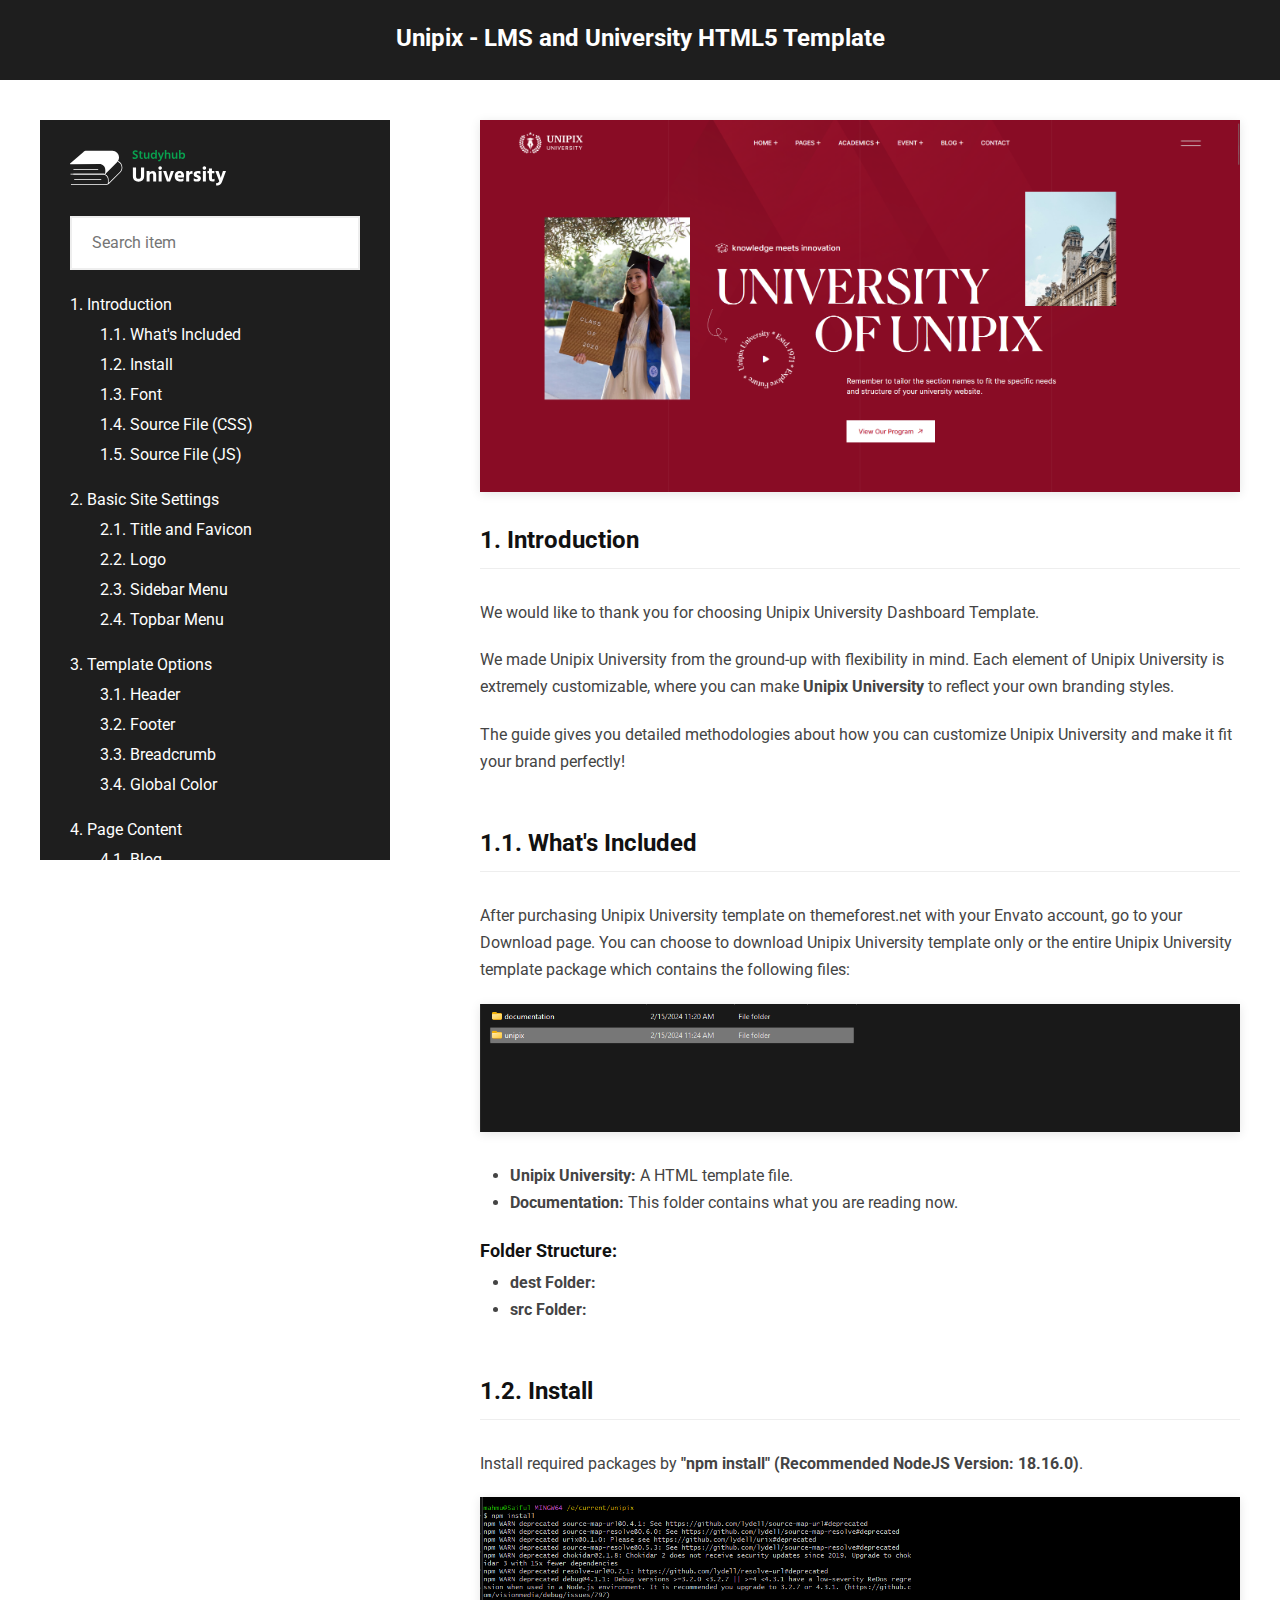
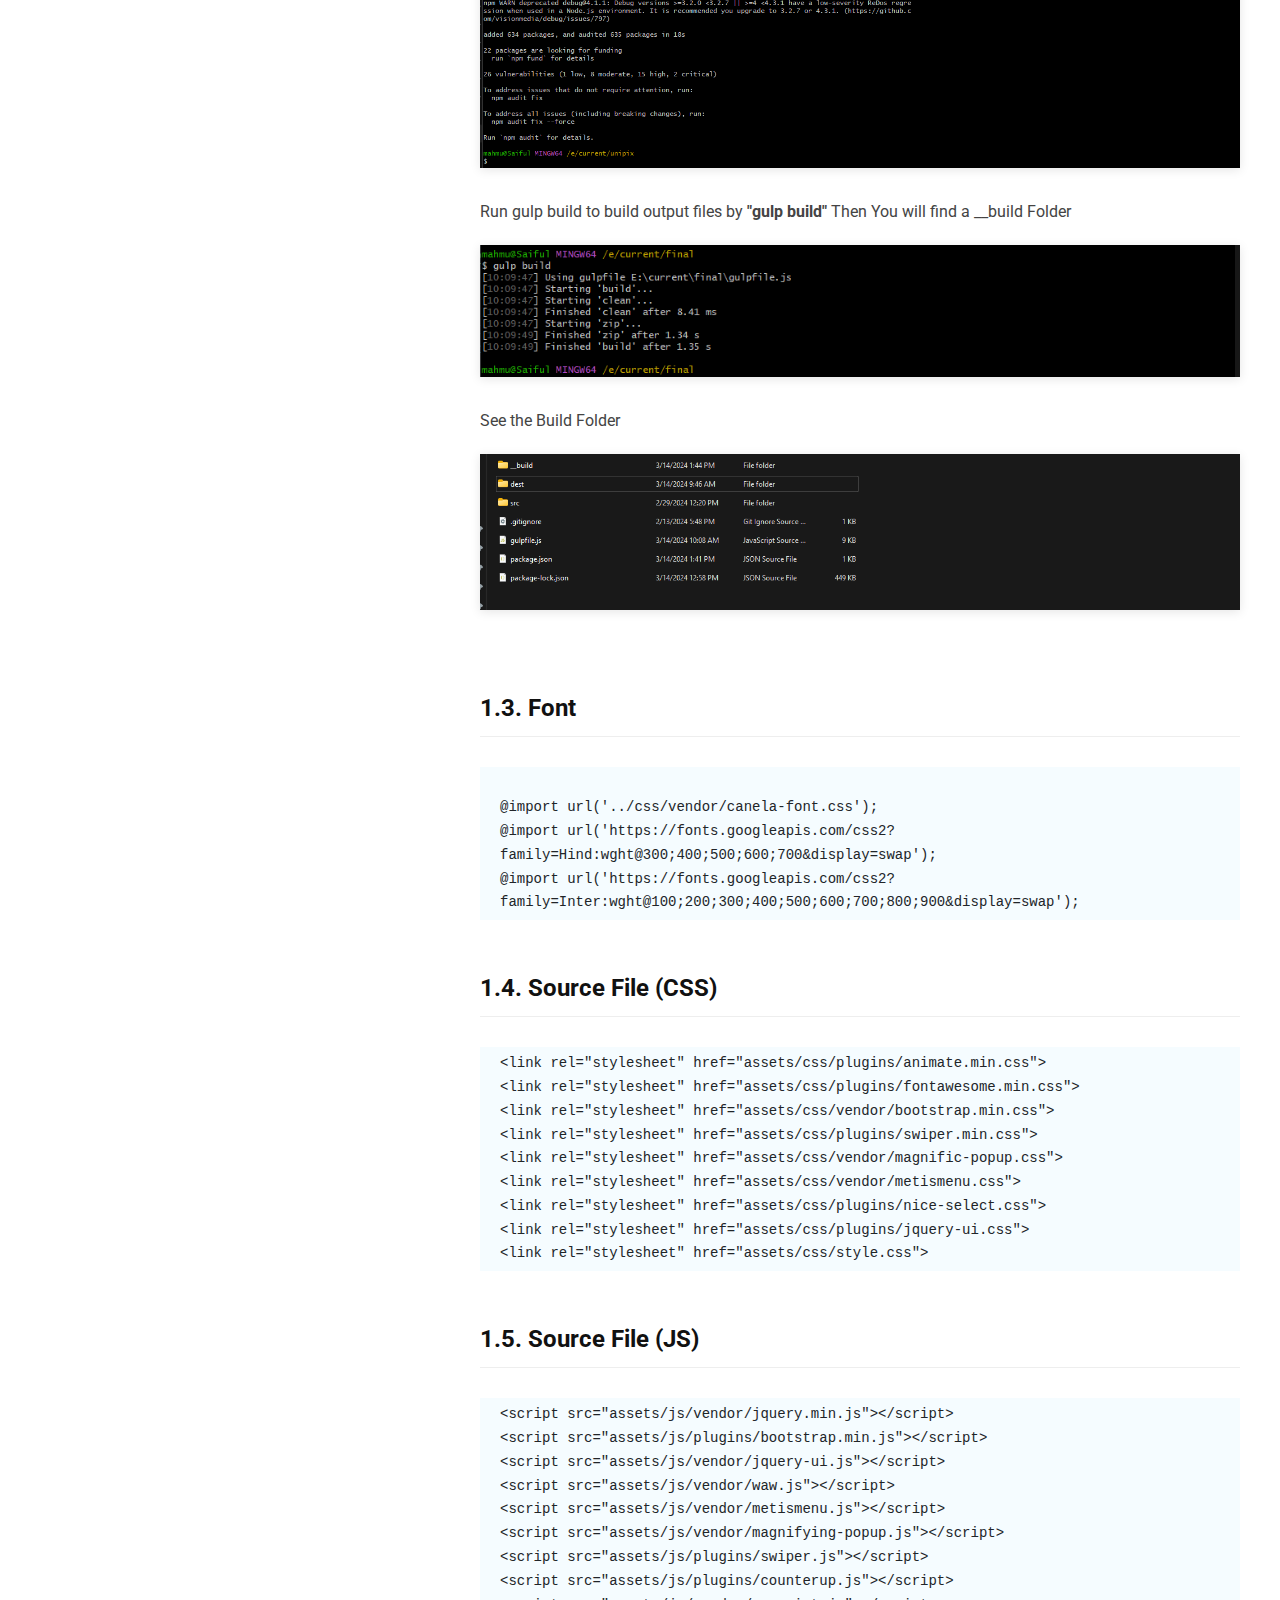
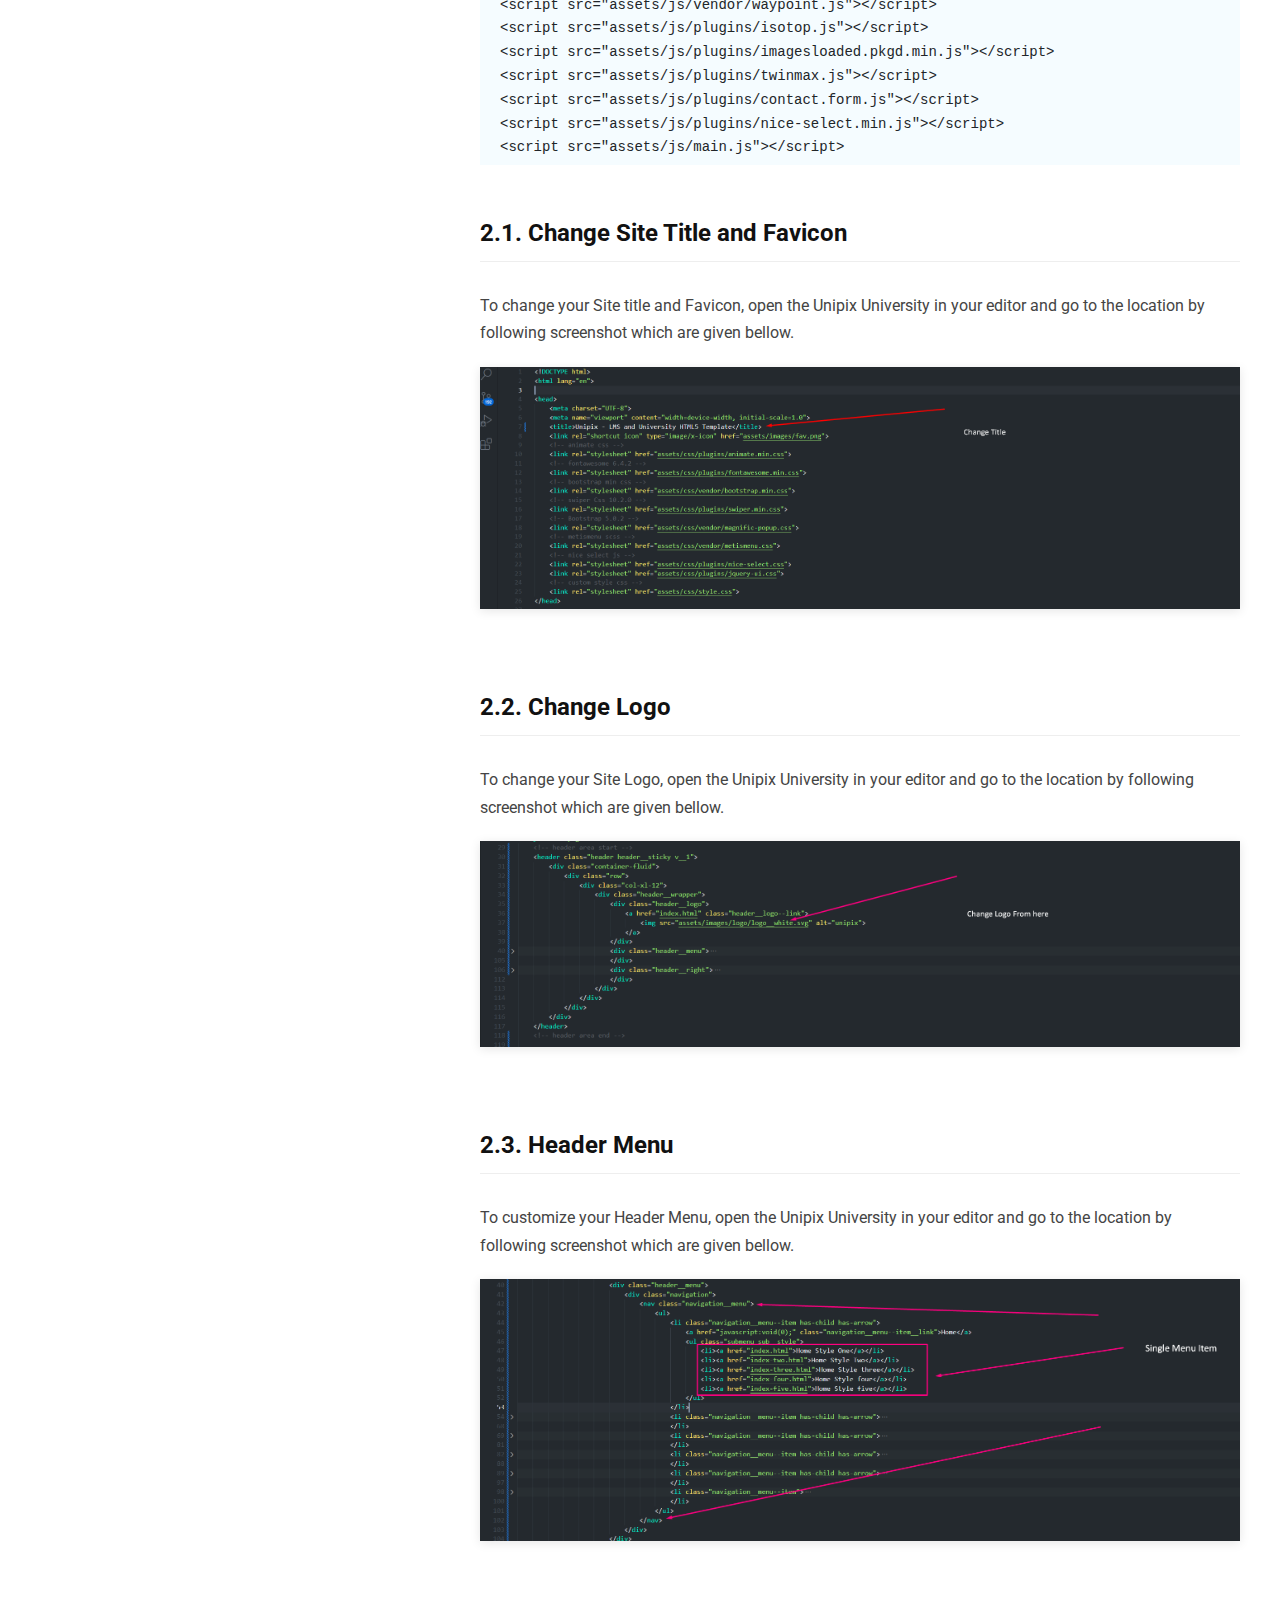
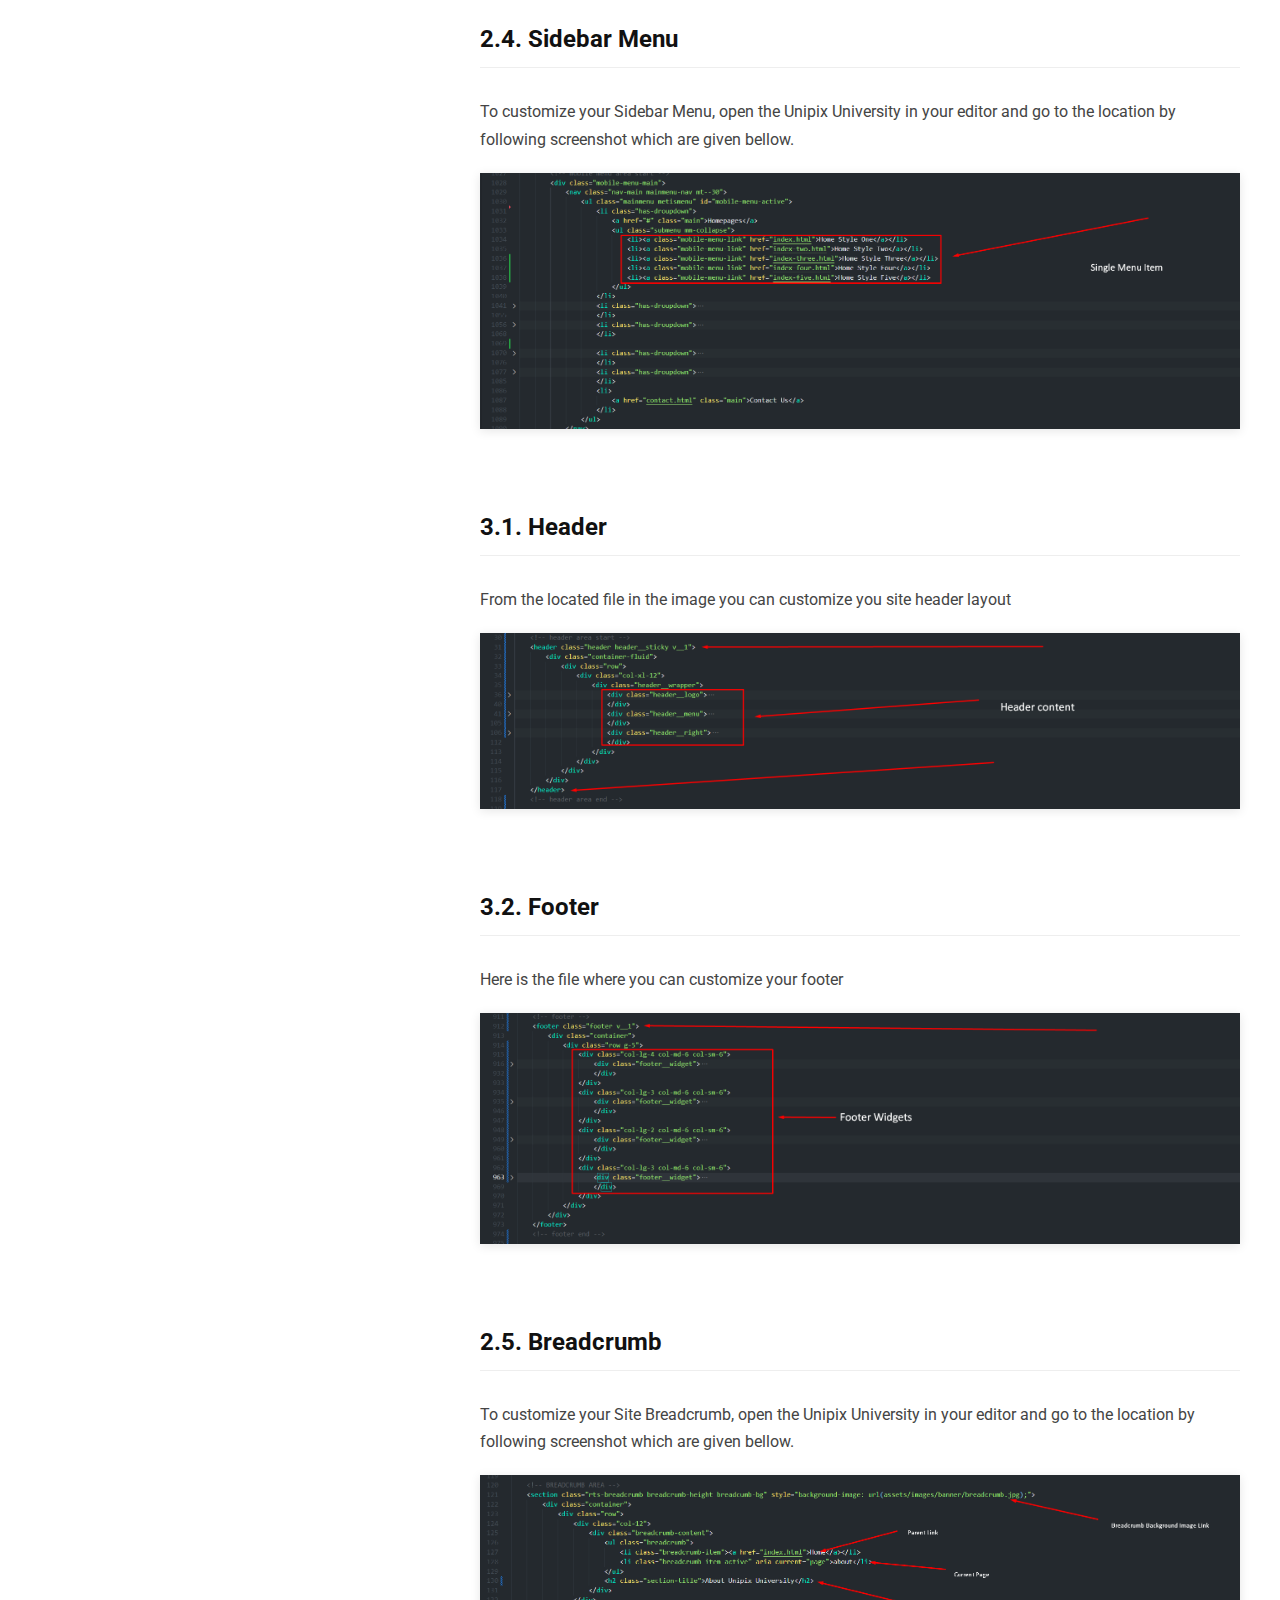
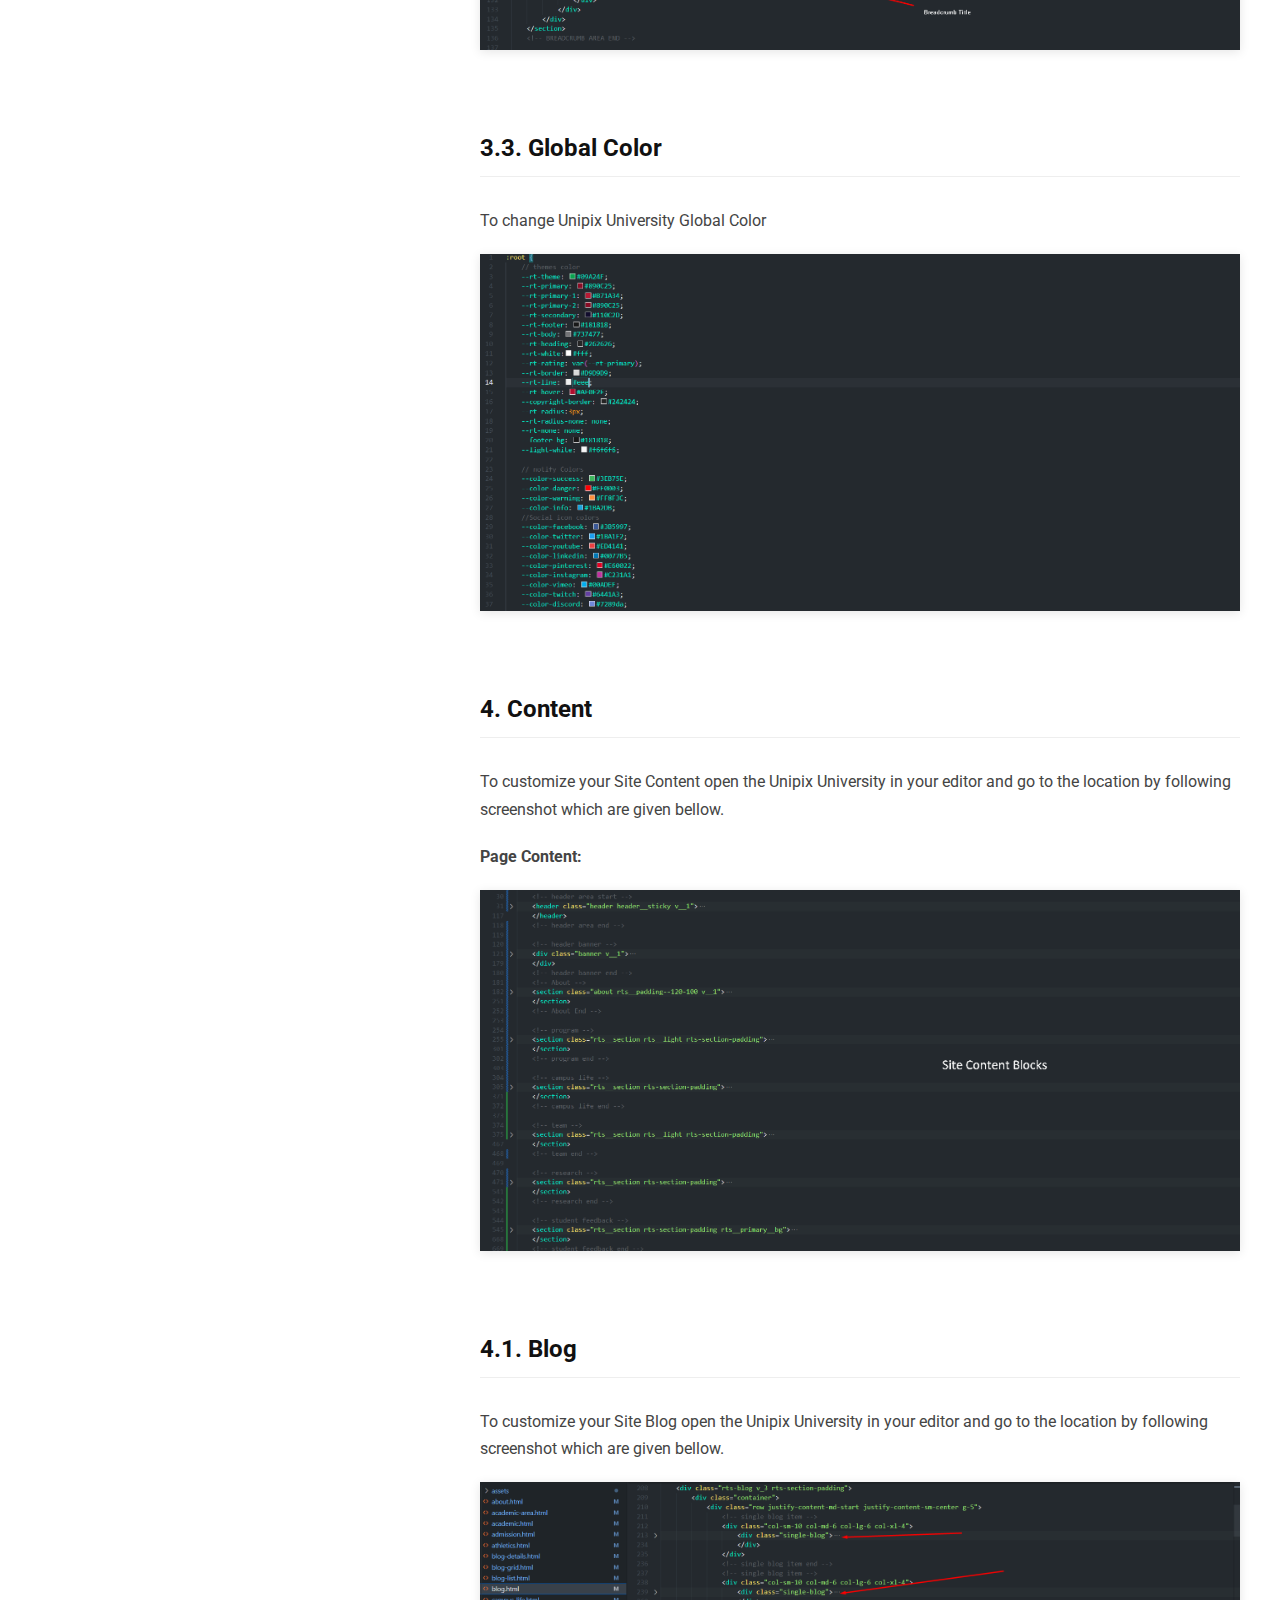
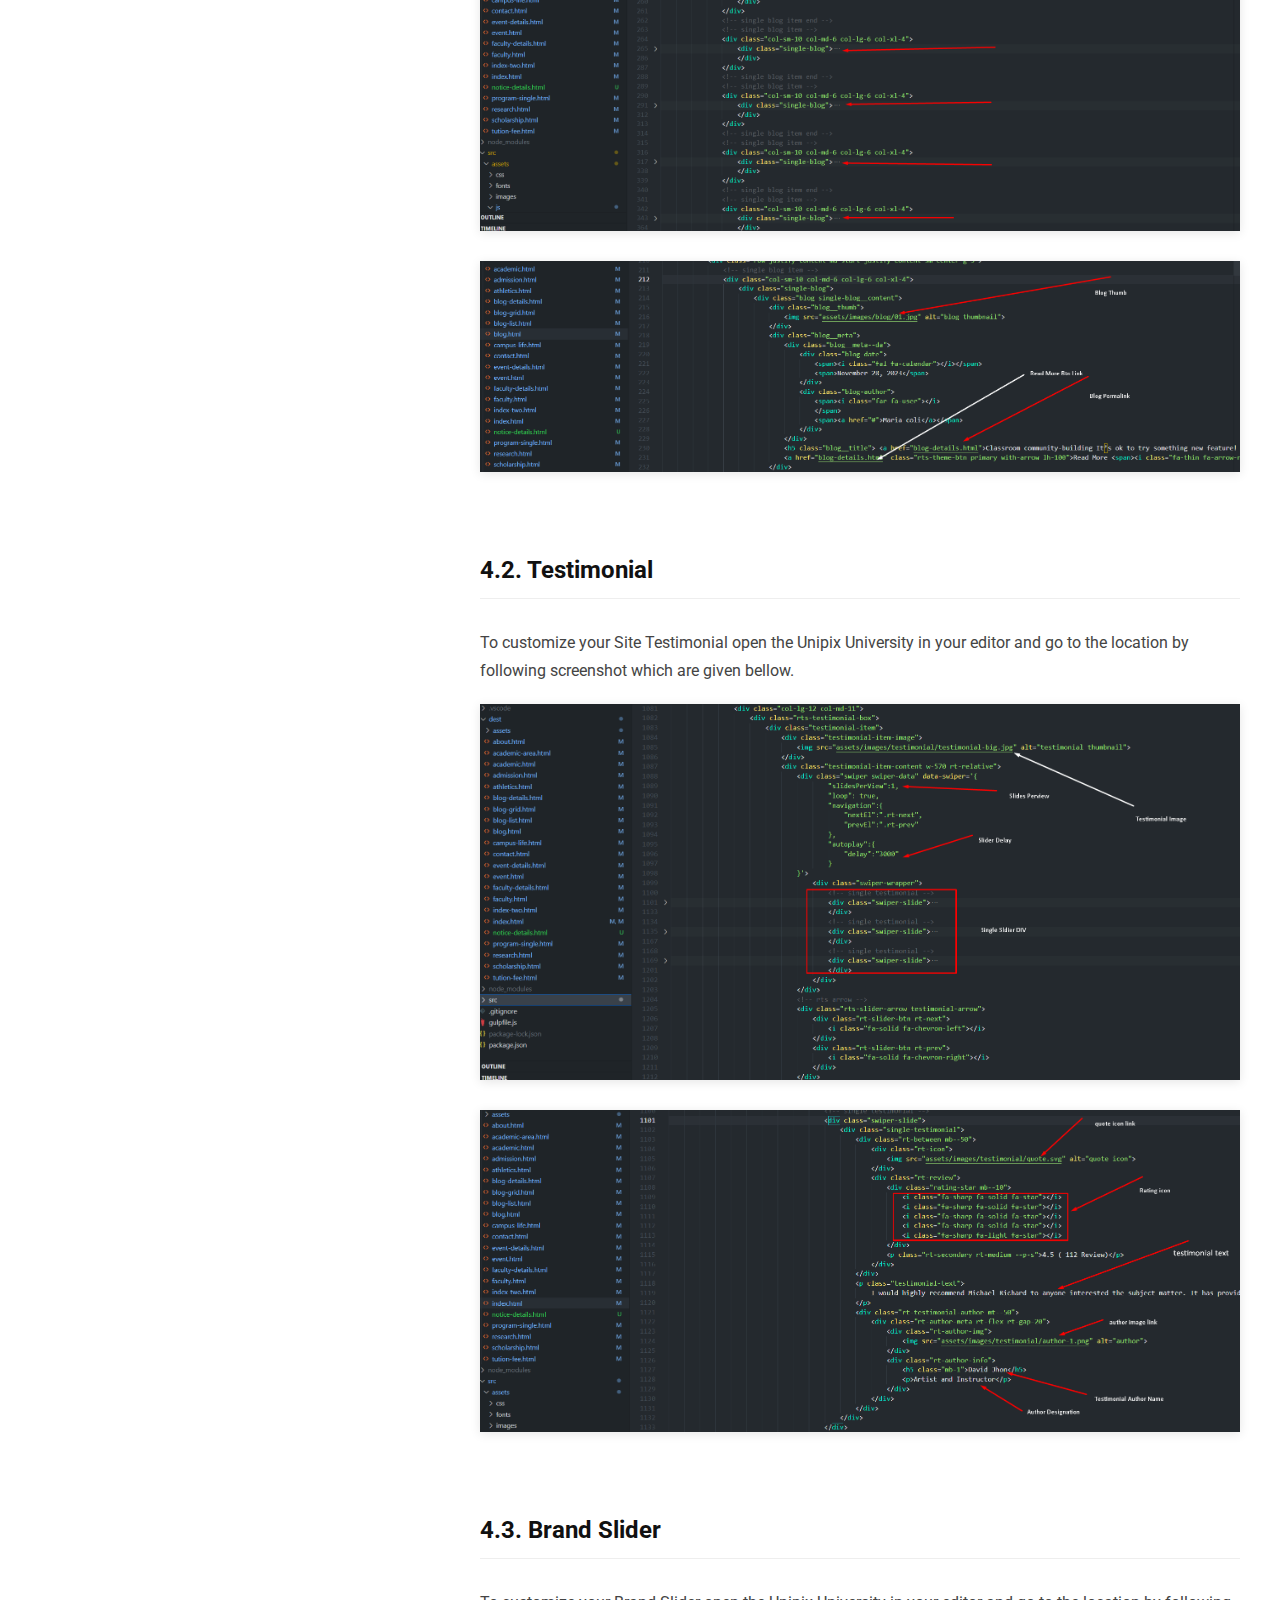
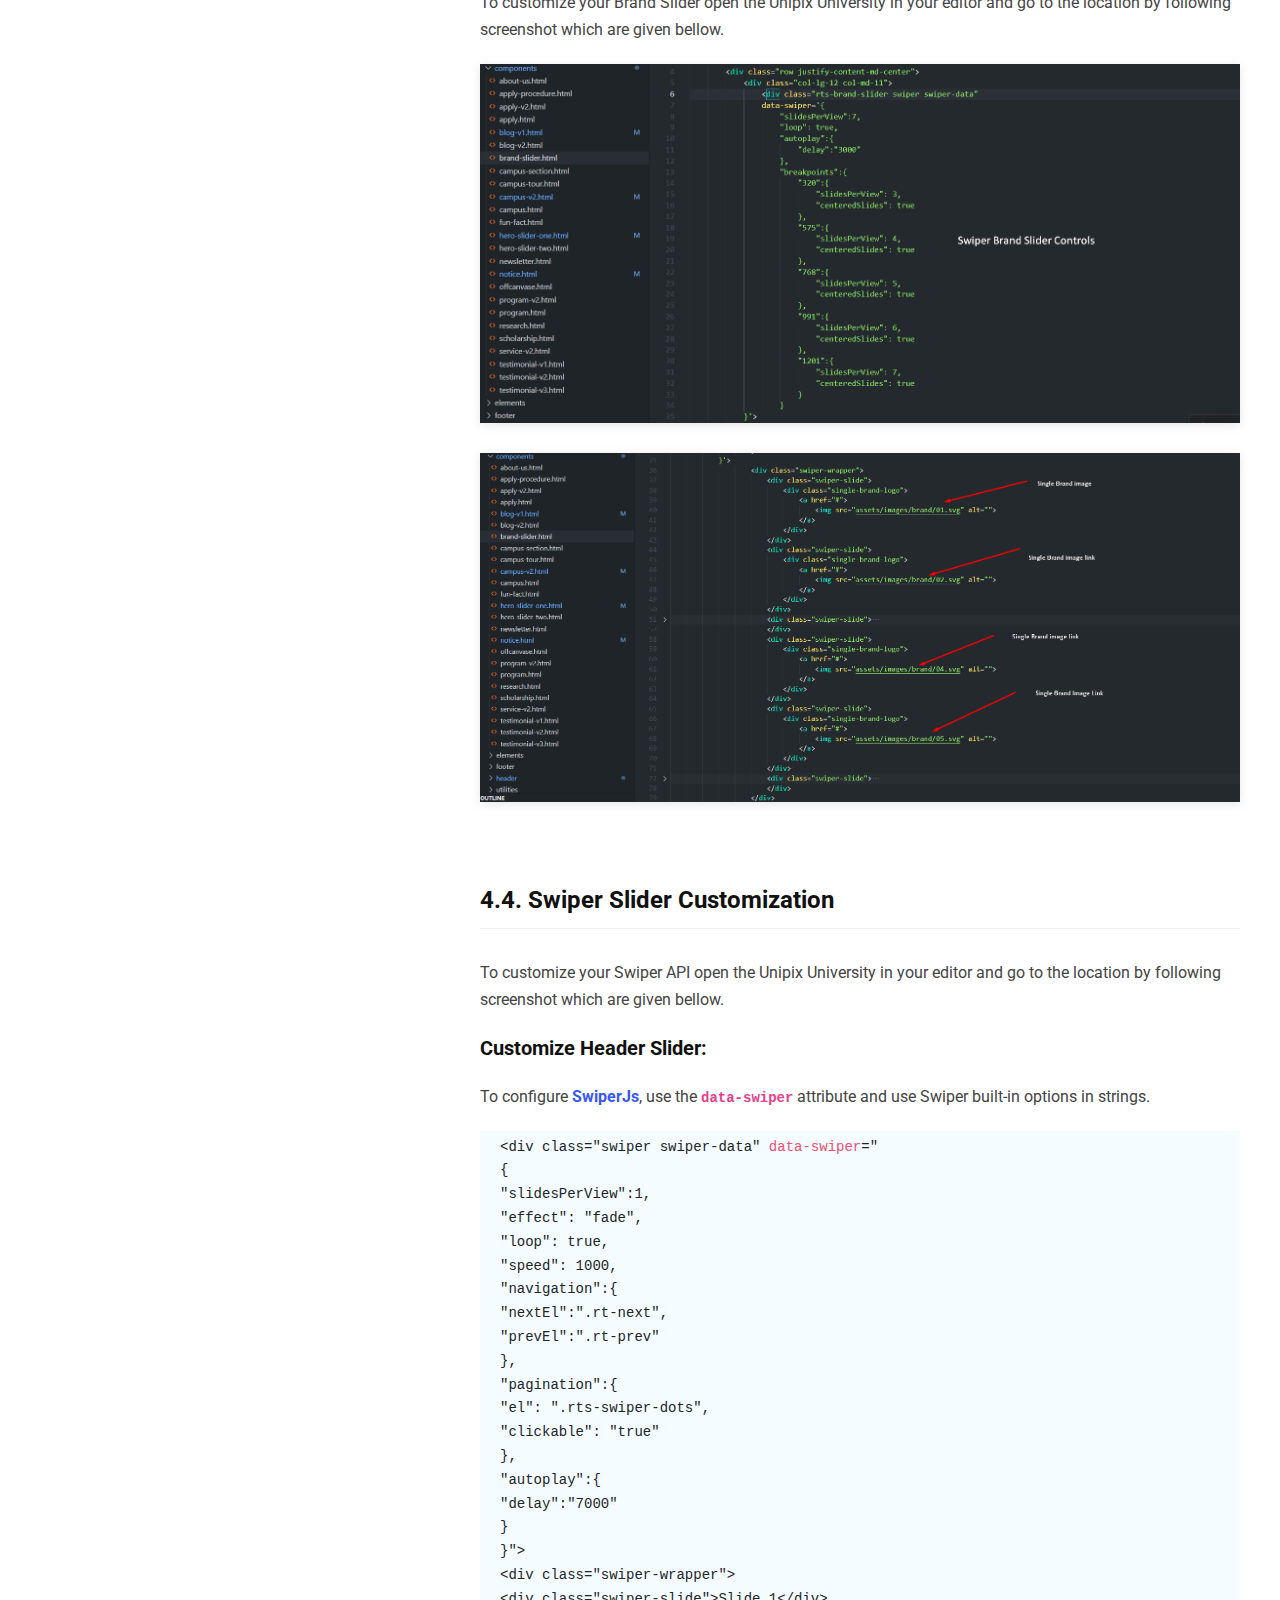
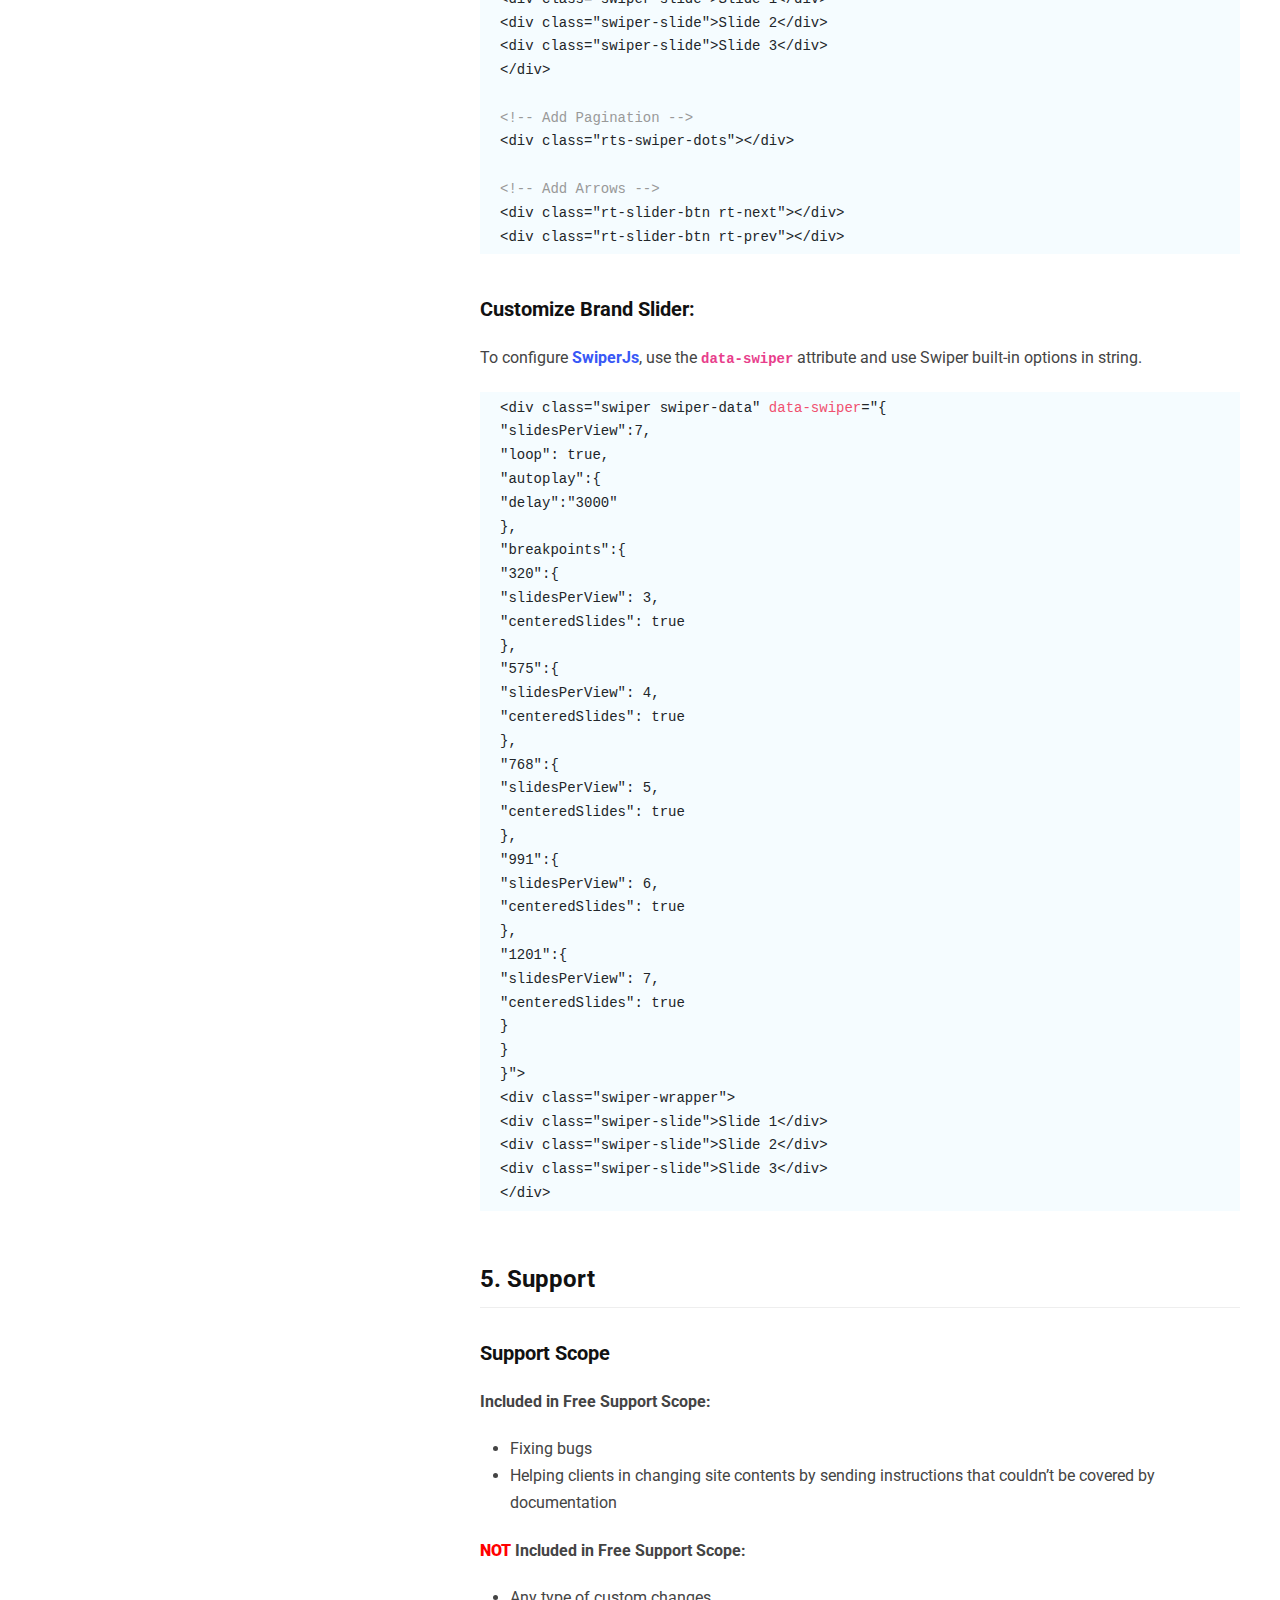
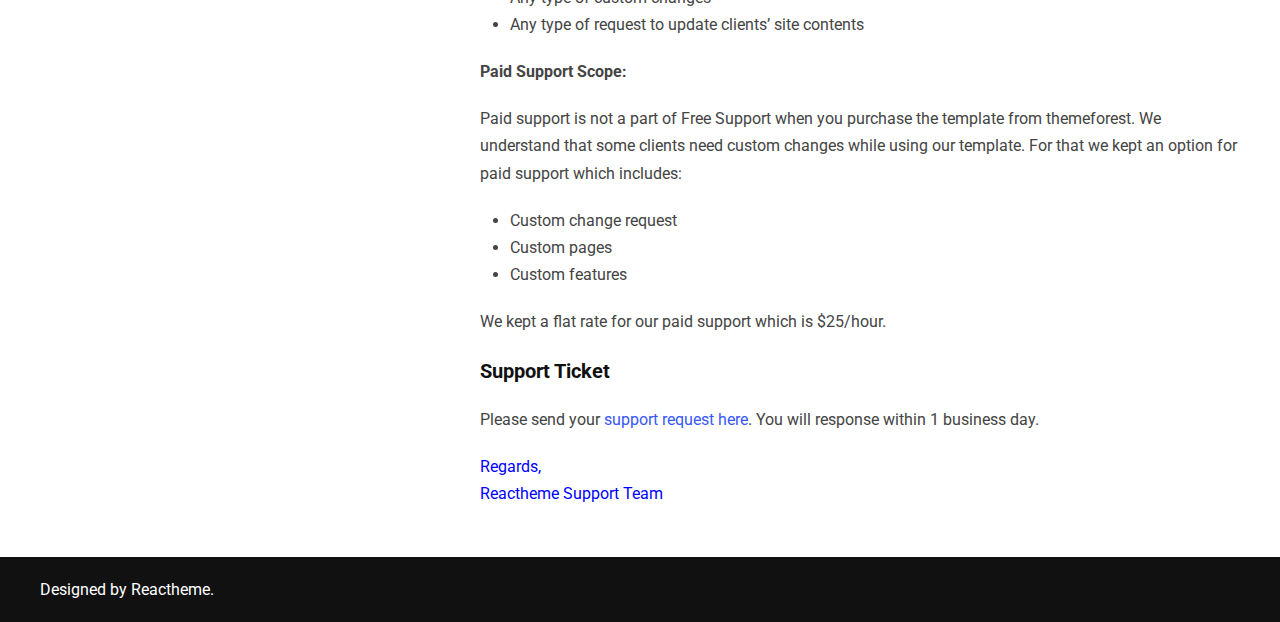
<file: unipix-html-full-pkg-v1.0.2/documentation/index.html>
<!DOCTYPE html>
<html class="no-js" lang="zxx">

<head>
    <!-- Basic metas
        ======================================== -->
    <meta charset="utf-8">
    <meta name="author" content="">
    <meta name="description" content="">
    <meta name="keywords" content="">
    <!-- Mobile specific metas
        ======================================== -->
    <meta http-equiv="X-UA-Compatible" content="IE=edge">
    <meta name="viewport" content="width=device-width, initial-scale=1, shrink-to-fit=no">
    <meta name="msapplication-TileColor" content="#ffffff">
    <meta name="template-color" content="#ffffff">
    <meta property="og:locale" content="en_US"/>
    <meta property="og:type" content="website"/>
    <meta property="og:title" content="Documentation"/>

    <link rel="shortcut icon" type="image/x-icon" href="assets/images/fav.png">
   
   
    <!-- Page Title
        ======================================== -->
    <title>Unipix - LMS and University HTML5 Template</title>
   
    
    <meta name="template-color" content="#ffffff">
    <!-- Icon fonts
        ======================================== -->
    <link href="https://fonts.googleapis.com/css?family=Roboto:300,400,500,500i,700,700i,900" rel="stylesheet">
    <link rel="stylesheet" type="text/css" href="assets/css/fontawesome-all.min.css">
    <!-- Bootstrap -->
    <link rel="stylesheet" type="text/css" href="assets/css/vendor/bootstrap.min.css">
    <!-- Custom css -->
    <link rel="stylesheet" type="text/css" href="assets/css/main.css">
</head>

<body>
    
<!-- Header starts -->
<a href="#top" class="back-to-top"><i class="fal fa-arrow-up"></i></a>
<header class="page-header" id="top">
    <div class="container-fluid">
        <h3 class="text-center">Unipix - LMS and University HTML5 Template</h3>
    </div>
    <!-- End of .container -->
</header>
<!-- End of .page-header -->
<!-- End of .main-content -->
<div class="main-content-wrapper">
    <div class="container-fluid">
        <div class="main-content p-t-40">
            <aside class="sidebar-navigation">
                <nav class="nav">
                    <div class="logo-wrapper m-b-30">
                        <img src="assets/images/logo.svg" alt="logo">
                    </div>
                    <form action="#" class="search-form m-b-20">
                        <div class="input-group">
                            <input type="text" class="search-input" placeholder="Search item">
                        </div>
                    </form>
                    <ol class="doc-nav">
                        <li>
                            <a class="nav-link" href="#section-1">Introduction</a>
                            <ol class="sub-nav">
                                <li><a class="nav-link" href="#section-1-1">What's Included</a></li>
                                <li><a class="nav-link" href="#section-1-2">Install</a></li>
                                <li><a class="nav-link" href="#section-1-3">Font</a></li>
                                <li><a class="nav-link" href="#section-1-4">Source File (CSS)</a></li>
                                <li><a class="nav-link" href="#section-1-5">Source File (JS)</a></li>
                            </ol>
                        </li>
                        <li>
                            <a class="nav-link" href="#section-2-1">Basic Site Settings</a>
                            <ol class="sub-nav">
                                <li><a class="nav-link" href="#section-2-1">Title and Favicon</a></li>
                                <li><a class="nav-link" href="#section-2-2">Logo</a></li>
                                <li><a class="nav-link" href="#section-2-3">Sidebar Menu</a></li>
                                <li><a class="nav-link" href="#section-2-4">Topbar Menu</a></li>
                            </ol>
                        </li>
                        <li>
                            <a class="nav-link" href="#section-3-1">Template Options</a>
                            <ol class="sub-nav">
                                <li><a class="nav-link" href="#section-3-1">Header</a></li>
                                <li><a class="nav-link" href="#section-3-2">Footer</a></li>
                                <li><a class="nav-link" href="#section-3-3">Breadcrumb</a></li>
                                <li><a class="nav-link" href="#section-3-4">Global Color</a></li> 
                            </ol>
                        </li>
                        <li>
                            <a class="nav-link" href="#section-4">Page Content</a>
                            <ol class="sub-nav">
                                <li><a class="nav-link" href="#section-4-1">Blog</a></li>
                                <li><a class="nav-link" href="#section-4-2">Testimonial</a></li>
                                <li><a class="nav-link" href="#section-4-3">Brand Slider</a></li>
                                <li><a class="nav-link" href="#section-4-4">Swiper Slider Customization</a></li>
                            </ol>
                        </li>
                        <li><a class="nav-link" href="#section-5">Support</a></li>
                    </ol>
                </nav>
            </aside>
            <main class="main">
                <div class="filterable-wrapper">
                    <div className="banner-wrapper mb-30">
                        <img src="assets/images/banner.png" alt="banner">
                    </div>

                    <!-- Start of #section-1 -->
                    <section id="section-1">
                        <h3 class="mt-0">1. Introduction</h3>
                        <p>We would like to thank you for choosing Unipix University Dashboard Template. </p>
                        <p>We made Unipix University from the ground-up with flexibility in mind. Each element of Unipix University
                            is extremely customizable, where you can make <strong>Unipix University</strong> to reflect your own branding styles.</p>
                        <p> The guide gives you detailed methodologies about how you can customize Unipix University and
                            make it fit your brand perfectly! </p>
                    </section>

                    <!-- Start of #section-1.1 -->
                    <section id="section-1-1">
                        <h3>1.1. What's Included</h3>

                        <p>After purchasing Unipix University template on themeforest.net with your Envato account, go to your
                            Download page. You can choose to download Unipix University template only or the entire
                            Unipix University template package which contains the following files:</p>

                        <img src="assets/images/doc/include.png" alt="Unipix University">
                        <ul>
                            <li><strong>Unipix University:</strong> A HTML template file.</li>
                            <li><strong>Documentation:</strong> This folder contains what you are reading now.</li>
                        </ul>

                        <h5>Folder Structure:</h5>
                        <ul>
                            <li><strong>dest Folder:</strong></li>
                            <li><strong>src Folder:</strong></li>
                        </ul>
                    </section>

                    <!-- Start of #section-1.2 -->
                    <section id="section-1-2">
                        <h3>1.2. Install</h3>
                        <p>Install required packages by <strong>"npm install"</strong> <strong>(Recommended NodeJS Version: 18.16.0)</strong>.</p>

                        <img src="assets/images/doc/install.png" alt="Unipix University">

                        <p>Run gulp build to build output files by <strong>"gulp build"</strong> Then You will find a __build Folder</p>
                        <img src="assets/images/doc/build.png" alt="Unipix University">
                        <p>See the Build Folder</p>
                        <img src="assets/images/doc/build-folder.png" alt="">

                    </section>

                    <!-- Start of #section-1.3 -->
                    <section id="section-1-3">
                        <h3>1.3. Font</h3>

                        <pre>		
                            @import url('../css/vendor/canela-font.css');
                            @import url('https://fonts.googleapis.com/css2?family=Hind:wght@300;400;500;600;700&display=swap');
                            @import url('https://fonts.googleapis.com/css2?family=Inter:wght@100;200;300;400;500;600;700;800;900&display=swap');
                        </pre>
                    </section>

                    <!-- Start of #section-1.4 -->
                    <section id="section-1-4">
                        <h3>1.4. Source File (CSS)</h3>

                        <pre>
                            &lt;link rel="stylesheet" href="assets/css/plugins/animate.min.css"&gt;
                            &lt;link rel="stylesheet" href="assets/css/plugins/fontawesome.min.css"&gt;
                            &lt;link rel="stylesheet" href="assets/css/vendor/bootstrap.min.css"&gt;
                            &lt;link rel="stylesheet" href="assets/css/plugins/swiper.min.css"&gt;
                            &lt;link rel="stylesheet" href="assets/css/vendor/magnific-popup.css"&gt;
                            &lt;link rel="stylesheet" href="assets/css/vendor/metismenu.css"&gt;
                            &lt;link rel="stylesheet" href="assets/css/plugins/nice-select.css"&gt;
                            &lt;link rel="stylesheet" href="assets/css/plugins/jquery-ui.css"&gt;
                            &lt;link rel="stylesheet" href="assets/css/style.css"&gt;
                        </pre>
                    </section>

                    <!-- Start of #section-1.5 -->
                    <section id="section-1-5">
                        <h3>1.5. Source File (JS)</h3>
                        <pre>
                            &lt;script src="assets/js/vendor/jquery.min.js"&gt;&lt;/script&gt;
                            &lt;script src="assets/js/plugins/bootstrap.min.js"&gt;&lt;/script&gt;
                            &lt;script src="assets/js/vendor/jquery-ui.js"&gt;&lt;/script&gt;
                            &lt;script src="assets/js/vendor/waw.js"&gt;&lt;/script&gt;
                            &lt;script src="assets/js/vendor/metismenu.js"&gt;&lt;/script&gt;
                            &lt;script src="assets/js/vendor/magnifying-popup.js"&gt;&lt;/script&gt; 
                            &lt;script src="assets/js/plugins/swiper.js"&gt;&lt;/script&gt; 
                            &lt;script src="assets/js/plugins/counterup.js"&gt;&lt;/script&gt; 
                            &lt;script src="assets/js/vendor/waypoint.js"&gt;&lt;/script&gt; 
                            &lt;script src="assets/js/plugins/isotop.js"&gt;&lt;/script&gt; 
                            &lt;script src="assets/js/plugins/imagesloaded.pkgd.min.js"&gt;&lt;/script&gt; 
                            &lt;script src="assets/js/plugins/twinmax.js"&gt;&lt;/script&gt; 
                            &lt;script src="assets/js/plugins/contact.form.js"&gt;&lt;/script&gt; 
                            &lt;script src="assets/js/plugins/nice-select.min.js"&gt;&lt;/script&gt; 
                            &lt;script src="assets/js/main.js"&gt;&lt;/script&gt; 
                        </pre>
                    </section>

                    <!-- Start of #section-2.1 -->
                    <section id="section-2-1">
                        <h3>2.1. Change Site Title and Favicon</h3>
                        <p>To change your Site title and Favicon, open the Unipix University in your editor and go to the
                            location
                            by following screenshot which are given bellow.</p>
                        <img src="assets/images/doc/title.png" alt="doc">
                    </section>

                    <!-- Start of #section-2.2 -->
                    <section id="section-2-2">
                        <h3>2.2. Change Logo</h3>
                        <p>To change your Site Logo, open the Unipix University in your editor and go to the location by
                            following screenshot which are given bellow.</p>
                        <img src="assets/images/doc/logo.png" alt="doc">
                    </section>

                    <!-- Start of #section-2.3 -->
                    <section id="section-2-3">
                        <h3>2.3. Header Menu</h3>
                        <p>To customize your Header Menu, open the Unipix University in your editor and go to the location by
                            following screenshot which are given bellow.</p>
                        <img src="assets/images/doc/menu-header.png" alt="doc">
                    </section>

                    <!-- Start of #section-2.4 -->
                    <section id="section-2-4">
                        <h3>2.4. Sidebar Menu</h3>
                        <p>To customize your Sidebar Menu, open the Unipix University in your editor and go to the location by
                            following screenshot which are given bellow.</p>
                        <img src="assets/images/doc/menu-sidebar.png" alt="doc">
                    </section>

                    <!-- Start of #section-3.1 -->
                    <section id="section-3-1">
                        <h3>3.1. Header</h3>
                        <p>From the located file in the image you can customize you site header layout</p>
                        <img src="assets/images/doc/header.png" alt="doc">
                    </section>

                    <!-- Start of #section-3.2 -->
                    <section id="section-3-2">
                        <h3>3.2. Footer</h3>
                        <p>Here is the file where you can customize your footer</p>
                        <img src="assets/images/doc/footer.png" alt="doc">
                    </section> 
                    <!-- Start of #section-2.4 -->
                    <section id="section-3-3">
                        <h3>2.5. Breadcrumb</h3>
                        <p>To customize your Site Breadcrumb, open the Unipix University in your editor and go to the location by
                            following screenshot which are given bellow.</p>
                        <img src="assets/images/doc/breadcrumb.png" alt="doc">
                    </section>

                    <!-- Start of #section-3.3 -->
                    <section id="section-3-4">
                        <h3>3.3. Global Color</h3>
                        <p>To change Unipix University Global Color</p>
                        <img src="assets/images/doc/color.png" alt="doc">
                    </section>

                    <!-- Start of #section-4 -->
                    <section id="section-4">
                        <h3>4. Content</h3>
                        <p>To customize your Site Content open the Unipix University in your editor and go to the location by
                            following screenshot which are given bellow.</p>
                        <p><strong>Page Content:</strong></p>
                        <img src="assets/images/doc/content.png" alt="doc">
                    </section>
                    
                    <!-- Start of #section-4.6 -->
                    <section id="section-4-1">
                        <h3>4.1. Blog</h3>
                        <p>To customize your Site Blog open the Unipix University in your editor and go to the location by following screenshot which are given bellow.</p>
                        <img src="assets/images/doc/blog1.png" alt="doc">
                        <img src="assets/images/doc/blog2.png" alt="doc">
                    </section>


                    <!-- Start of #section-4.9 -->
                    <section id="section-4-2">
                        <h3>4.2. Testimonial</h3>
                        <p>To customize your Site Testimonial open the Unipix University in your editor and go to the location by following screenshot which are given bellow.</p>
                        <img src="assets/images/doc/testimonial2.png" alt="doc">
                        <img src="assets/images/doc/testimonial1.png" alt="doc">
                    </section>

                    <!-- Start of #section-4.10 -->
                    <section id="section-4-3">
                        <h3>4.3. Brand Slider</h3>
                        <p>To customize your Brand Slider open the Unipix University in your editor and go to the location by following screenshot which are given bellow.</p>
                        <img src="assets/images/doc/brand_slider-1.png" alt="doc">
                        <img src="assets/images/doc/brand_slider-2.png" alt="doc">
                    </section>

                    <!-- Start of #section-4.10 -->
                    <section id="section-4-4">
                        <h3>4.4. Swiper Slider Customization</h3>
                        <p>To customize your Swiper API open the Unipix University in your editor and go to the location by following screenshot which are given bellow.</p>
                            
                            <h4>Customize Header Slider:</h4>
                            <p>To configure <b><a href="https://swiperjs.com/swiper-api">SwiperJs</a></b>, use the <code>data-swiper</code> attribute and use Swiper built-in options in strings.</p>
                            <pre class="prettyprint">
                            &lt;div class=&quot;swiper swiper-data&quot; <span style="color: #f0506f;">data-swiper</span>=&quot;<span>
                                {
                                "slidesPerView":1,
                                "effect": "fade",
                                "loop": true,
                                "speed": 1000,
                                "navigation":{
                                    "nextEl":".rt-next",
                                    "prevEl":".rt-prev"
                                },
                                "pagination":{
                                    "el": ".rts-swiper-dots",
                                    "clickable": "true"
                                },
                                "autoplay":{
                                    "delay":"7000"
                                }
                        }</span>&quot;&gt;
                            &lt;div class=&quot;swiper-wrapper&quot;&gt;
                            &lt;div class=&quot;swiper-slide&quot;&gt;Slide 1&lt;/div&gt;
                            &lt;div class=&quot;swiper-slide&quot;&gt;Slide 2&lt;/div&gt;
                            &lt;div class=&quot;swiper-slide&quot;&gt;Slide 3&lt;/div&gt;
                        &lt;/div&gt;

                            <span style="color:#999">&lt;!-- Add Pagination --&gt;</span>
                            &lt;div class=&quot;rts-swiper-dots&quot;&gt;&lt;/div&gt;

                            <span style="color:#999">&lt;!-- Add Arrows --&gt;</span>
                            &lt;div class=&quot;rt-slider-btn rt-next&quot;&gt;&lt;/div&gt;
                            &lt;div class=&quot;rt-slider-btn rt-prev&quot;&gt;&lt;/div&gt;
                        </pre>

                            <h4>Customize Brand Slider:</h4>
                            <p>To configure <b><a href="https://swiperjs.com/swiper-api">SwiperJs</a></b>, use the <code>data-swiper</code> attribute and use Swiper built-in options in string.</p>
                            <pre class="prettyprint">
                            &lt;div class=&quot;swiper swiper-data&quot; <span style="color: #f0506f;">data-swiper</span>=&quot;<span>{
                            "slidesPerView":7,
                            "loop": true,
                            "autoplay":{
                                "delay":"3000"
                            },
                            "breakpoints":{
                                "320":{
                                    "slidesPerView": 3,
                                    "centeredSlides": true
                                },
                                "575":{
                                    "slidesPerView": 4,
                                    "centeredSlides": true
                                },
                                "768":{
                                    "slidesPerView": 5,
                                    "centeredSlides": true
                                },
                                "991":{
                                    "slidesPerView": 6,
                                    "centeredSlides": true
                                },
                                "1201":{
                                    "slidesPerView": 7,
                                    "centeredSlides": true
                                }
                            }
                        }</span>&quot;&gt;
                        &lt;div class=&quot;swiper-wrapper&quot;&gt;
                            &lt;div class=&quot;swiper-slide&quot;&gt;Slide 1&lt;/div&gt;
                            &lt;div class=&quot;swiper-slide&quot;&gt;Slide 2&lt;/div&gt;
                            &lt;div class=&quot;swiper-slide&quot;&gt;Slide 3&lt;/div&gt;
                        &lt;/div&gt;</pre>
                            
                    </section>

                    <!-- Start of #section-5 -->
                    <section id="section-5">
                        <h3>5. Support</h3>
                        <h4>Support Scope</h4>
                        <p><strong>Included in Free Support Scope:</strong></p>
                        <ul>
                            <li>Fixing bugs</li>
                            <li>Helping clients in changing site contents by sending instructions that couldn’t be
                                covered by documentation
                            </li>
                        </ul>
                        <p><strong><strong style="color:red">NOT</strong> Included in Free Support Scope:</strong>
                        </p>
                        <ul>
                            <li>Any type of custom changes</li>
                            <li>Any type of request to update clients’ site contents</li>
                        </ul>
                        <p><strong>Paid Support Scope:</strong></p>
                        <p>Paid support is not a part of Free Support when you purchase the template from themeforest.
                            We understand that some clients need custom changes while using our template. For that we
                            kept an option for paid support which includes:</p>
                        <ul>
                            <li>Custom change request</li>
                            <li>Custom pages</li>
                            <li>Custom features</li>
                        </ul>
                        <p>We kept a flat rate for our paid support which is $25/hour.</p>

                        <h4>Support Ticket</h4>
                        <p>Please send your <a target="_blank" href="https://reactheme.com/support/">support request here</a>.
                            You will response within 1
                            business day.</p>
                    </section>

                    <section>
                        <p style="color:blue">Regards, <br>Reactheme Support Team</p>
                    </section>
                </div>
                <!-- End of .filterable-wrapper -->
            </main>
        </div>
        <!-- End of .main-content -->
    </div>
    <!-- End of .container -->
</div>
<!-- End of .main-content -->
<footer class="page-footer">
    <div class="container-fluid">
        <p>Designed by <a href="https://reactheme.com/">Reactheme</a>.</p>
    </div>
    <!-- End of .page-footer -->
</footer>
<!-- End of .page-footer -->
<!-- Javascripts
    ======================================= -->
<!-- jQuery -->
<script src="assets/js/vendor/jquery.min.js"></script>
<script src="assets/js/vendor/jquery-migrate.min.js"></script>
<script src="assets/js/vendor/bootstrap.bundle.min.js"></script>
<!-- jQuery Easing Plugin -->
<script src="assets/js/vendor/easing-1.3.js"></script>
<!-- Custom Script -->
<script src="assets/js/main.js"></script>
<script>
    if (/MSIE \d|Trident.*rv:/.test(navigator.userAgent)) {
        document.write('<script src="https://cdn.jsdelivr.net/npm/css-vars-ponyfill@1"><\/script>');
        document.write('<script src="assets/js/ie.js"><\/script>');
    }
</script>
</body>

</html>
</file>
<file: unipix-html-full-pkg-v1.0.2/documentation/assets/css/main.css>
:root {
    --primary-font: 'Roboto', sans-serif;
    --primary-color: #0dc270;
    --theme-color: #50D8D1;
    --action-color: #3858f6;
    --typo-dark: #111111;
    --typo-body: #444444;
    --typo-mid: #8A94A6;
    --typo-light: #A6AEBC;
    --bg-light: #F8F9FB;
    --color-success: #00865A;
    --color-alert: #F07300;
    --color-info: #0D55CF;
    --color-error: #DD2727;
    --radius: 4px;
    --radius-big: 6px;
    --radius-small: 2px;
    --w-light: 300;
    --w-regular: 400;
    --w-medium: 500;
    --w-semi-bold: 600;
    --w-bold: 700;
    --w-extra-bold: 800;
    --w-black: 900
}



.m-0 {
    margin: 0rem
}

.p-0 {
    padding: 0rem
}

.m-t-0 {
    margin-top: 0rem
}

.p-t-0 {
    padding-top: 0rem
}

@media (max-width: 991px) {
    .lg-m-0 {
        margin: 0rem !important
    }
    .lg-p-0 {
        padding: 0rem !important
    }
    .lg-m-t-0 {
        margin-top: 0rem !important
    }
    .lg-p-t-0 {
        padding-top: 0rem !important
    }
}

@media (max-width: 767px) {
    .md-m-0 {
        margin: 0rem !important
    }
    .md-p-0 {
        padding: 0rem !important
    }
    .md-m-t-0 {
        margin-top: 0rem !important
    }
    .md-p-t-0 {
        padding-top: 0rem !important
    }
}

.m-0 {
    margin: 0rem
}

.p-0 {
    padding: 0rem
}

.m-r-0 {
    margin-right: 0rem
}

.p-r-0 {
    padding-right: 0rem
}

@media (max-width: 991px) {
    .lg-m-0 {
        margin: 0rem !important
    }
    .lg-p-0 {
        padding: 0rem !important
    }
    .lg-m-r-0 {
        margin-right: 0rem !important
    }
    .lg-p-r-0 {
        padding-right: 0rem !important
    }
}

@media (max-width: 767px) {
    .md-m-0 {
        margin: 0rem !important
    }
    .md-p-0 {
        padding: 0rem !important
    }
    .md-m-r-0 {
        margin-right: 0rem !important
    }
    .md-p-r-0 {
        padding-right: 0rem !important
    }
}

.m-0 {
    margin: 0rem
}

.p-0 {
    padding: 0rem
}

.m-b-0 {
    margin-bottom: 0rem
}

.p-b-0 {
    padding-bottom: 0rem
}

@media (max-width: 991px) {
    .lg-m-0 {
        margin: 0rem !important
    }
    .lg-p-0 {
        padding: 0rem !important
    }
    .lg-m-b-0 {
        margin-bottom: 0rem !important
    }
    .lg-p-b-0 {
        padding-bottom: 0rem !important
    }
}

@media (max-width: 767px) {
    .md-m-0 {
        margin: 0rem !important
    }
    .md-p-0 {
        padding: 0rem !important
    }
    .md-m-b-0 {
        margin-bottom: 0rem !important
    }
    .md-p-b-0 {
        padding-bottom: 0rem !important
    }
}

.m-0 {
    margin: 0rem
}

.p-0 {
    padding: 0rem
}

.m-l-0 {
    margin-left: 0rem
}

.p-l-0 {
    padding-left: 0rem
}

@media (max-width: 991px) {
    .lg-m-0 {
        margin: 0rem !important
    }
    .lg-p-0 {
        padding: 0rem !important
    }
    .lg-m-l-0 {
        margin-left: 0rem !important
    }
    .lg-p-l-0 {
        padding-left: 0rem !important
    }
}

@media (max-width: 767px) {
    .md-m-0 {
        margin: 0rem !important
    }
    .md-p-0 {
        padding: 0rem !important
    }
    .md-m-l-0 {
        margin-left: 0rem !important
    }
    .md-p-l-0 {
        padding-left: 0rem !important
    }
}

.m-5 {
    margin: .5rem
}

.p-5 {
    padding: .5rem
}

.m-t-5 {
    margin-top: .5rem
}

.p-t-5 {
    padding-top: .5rem
}

@media (max-width: 991px) {
    .lg-m-5 {
        margin: .5rem !important
    }
    .lg-p-5 {
        padding: .5rem !important
    }
    .lg-m-t-5 {
        margin-top: .5rem !important
    }
    .lg-p-t-5 {
        padding-top: .5rem !important
    }
}

@media (max-width: 767px) {
    .md-m-5 {
        margin: .5rem !important
    }
    .md-p-5 {
        padding: .5rem !important
    }
    .md-m-t-5 {
        margin-top: .5rem !important
    }
    .md-p-t-5 {
        padding-top: .5rem !important
    }
}

.m-5 {
    margin: .5rem
}

.p-5 {
    padding: .5rem
}

.m-r-5 {
    margin-right: .5rem
}

.p-r-5 {
    padding-right: .5rem
}

@media (max-width: 991px) {
    .lg-m-5 {
        margin: .5rem !important
    }
    .lg-p-5 {
        padding: .5rem !important
    }
    .lg-m-r-5 {
        margin-right: .5rem !important
    }
    .lg-p-r-5 {
        padding-right: .5rem !important
    }
}

@media (max-width: 767px) {
    .md-m-5 {
        margin: .5rem !important
    }
    .md-p-5 {
        padding: .5rem !important
    }
    .md-m-r-5 {
        margin-right: .5rem !important
    }
    .md-p-r-5 {
        padding-right: .5rem !important
    }
}

.m-5 {
    margin: .5rem
}

.p-5 {
    padding: .5rem
}

.m-b-5 {
    margin-bottom: .5rem
}

.p-b-5 {
    padding-bottom: .5rem
}

@media (max-width: 991px) {
    .lg-m-5 {
        margin: .5rem !important
    }
    .lg-p-5 {
        padding: .5rem !important
    }
    .lg-m-b-5 {
        margin-bottom: .5rem !important
    }
    .lg-p-b-5 {
        padding-bottom: .5rem !important
    }
}

@media (max-width: 767px) {
    .md-m-5 {
        margin: .5rem !important
    }
    .md-p-5 {
        padding: .5rem !important
    }
    .md-m-b-5 {
        margin-bottom: .5rem !important
    }
    .md-p-b-5 {
        padding-bottom: .5rem !important
    }
}

.m-5 {
    margin: .5rem
}

.p-5 {
    padding: .5rem
}

.m-l-5 {
    margin-left: .5rem
}

.p-l-5 {
    padding-left: .5rem
}

@media (max-width: 991px) {
    .lg-m-5 {
        margin: .5rem !important
    }
    .lg-p-5 {
        padding: .5rem !important
    }
    .lg-m-l-5 {
        margin-left: .5rem !important
    }
    .lg-p-l-5 {
        padding-left: .5rem !important
    }
}

@media (max-width: 767px) {
    .md-m-5 {
        margin: .5rem !important
    }
    .md-p-5 {
        padding: .5rem !important
    }
    .md-m-l-5 {
        margin-left: .5rem !important
    }
    .md-p-l-5 {
        padding-left: .5rem !important
    }
}

.m-10 {
    margin: 1rem
}

.p-10 {
    padding: 1rem
}

.m-t-10 {
    margin-top: 1rem
}

.p-t-10 {
    padding-top: 1rem
}

@media (max-width: 991px) {
    .lg-m-10 {
        margin: 1rem !important
    }
    .lg-p-10 {
        padding: 1rem !important
    }
    .lg-m-t-10 {
        margin-top: 1rem !important
    }
    .lg-p-t-10 {
        padding-top: 1rem !important
    }
}

@media (max-width: 767px) {
    .md-m-10 {
        margin: 1rem !important
    }
    .md-p-10 {
        padding: 1rem !important
    }
    .md-m-t-10 {
        margin-top: 1rem !important
    }
    .md-p-t-10 {
        padding-top: 1rem !important
    }
}

.m-10 {
    margin: 1rem
}

.p-10 {
    padding: 1rem
}

.m-r-10 {
    margin-right: 1rem
}

.p-r-10 {
    padding-right: 1rem
}

@media (max-width: 991px) {
    .lg-m-10 {
        margin: 1rem !important
    }
    .lg-p-10 {
        padding: 1rem !important
    }
    .lg-m-r-10 {
        margin-right: 1rem !important
    }
    .lg-p-r-10 {
        padding-right: 1rem !important
    }
}

@media (max-width: 767px) {
    .md-m-10 {
        margin: 1rem !important
    }
    .md-p-10 {
        padding: 1rem !important
    }
    .md-m-r-10 {
        margin-right: 1rem !important
    }
    .md-p-r-10 {
        padding-right: 1rem !important
    }
}

.m-10 {
    margin: 1rem
}

.p-10 {
    padding: 1rem
}

.m-b-10 {
    margin-bottom: 1rem
}

.p-b-10 {
    padding-bottom: 1rem
}

@media (max-width: 991px) {
    .lg-m-10 {
        margin: 1rem !important
    }
    .lg-p-10 {
        padding: 1rem !important
    }
    .lg-m-b-10 {
        margin-bottom: 1rem !important
    }
    .lg-p-b-10 {
        padding-bottom: 1rem !important
    }
}

@media (max-width: 767px) {
    .md-m-10 {
        margin: 1rem !important
    }
    .md-p-10 {
        padding: 1rem !important
    }
    .md-m-b-10 {
        margin-bottom: 1rem !important
    }
    .md-p-b-10 {
        padding-bottom: 1rem !important
    }
}

.m-10 {
    margin: 1rem
}

.p-10 {
    padding: 1rem
}

.m-l-10 {
    margin-left: 1rem
}

.p-l-10 {
    padding-left: 1rem
}

@media (max-width: 991px) {
    .lg-m-10 {
        margin: 1rem !important
    }
    .lg-p-10 {
        padding: 1rem !important
    }
    .lg-m-l-10 {
        margin-left: 1rem !important
    }
    .lg-p-l-10 {
        padding-left: 1rem !important
    }
}

@media (max-width: 767px) {
    .md-m-10 {
        margin: 1rem !important
    }
    .md-p-10 {
        padding: 1rem !important
    }
    .md-m-l-10 {
        margin-left: 1rem !important
    }
    .md-p-l-10 {
        padding-left: 1rem !important
    }
}

.m-15 {
    margin: 1.5rem
}

.p-15 {
    padding: 1.5rem
}

.m-t-15 {
    margin-top: 1.5rem
}

.p-t-15 {
    padding-top: 1.5rem
}

@media (max-width: 991px) {
    .lg-m-15 {
        margin: 1.5rem !important
    }
    .lg-p-15 {
        padding: 1.5rem !important
    }
    .lg-m-t-15 {
        margin-top: 1.5rem !important
    }
    .lg-p-t-15 {
        padding-top: 1.5rem !important
    }
}

@media (max-width: 767px) {
    .md-m-15 {
        margin: 1.5rem !important
    }
    .md-p-15 {
        padding: 1.5rem !important
    }
    .md-m-t-15 {
        margin-top: 1.5rem !important
    }
    .md-p-t-15 {
        padding-top: 1.5rem !important
    }
}

.m-15 {
    margin: 1.5rem
}

.p-15 {
    padding: 1.5rem
}

.m-r-15 {
    margin-right: 1.5rem
}

.p-r-15 {
    padding-right: 1.5rem
}

@media (max-width: 991px) {
    .lg-m-15 {
        margin: 1.5rem !important
    }
    .lg-p-15 {
        padding: 1.5rem !important
    }
    .lg-m-r-15 {
        margin-right: 1.5rem !important
    }
    .lg-p-r-15 {
        padding-right: 1.5rem !important
    }
}

@media (max-width: 767px) {
    .md-m-15 {
        margin: 1.5rem !important
    }
    .md-p-15 {
        padding: 1.5rem !important
    }
    .md-m-r-15 {
        margin-right: 1.5rem !important
    }
    .md-p-r-15 {
        padding-right: 1.5rem !important
    }
}

.m-15 {
    margin: 1.5rem
}

.p-15 {
    padding: 1.5rem
}

.m-b-15 {
    margin-bottom: 1.5rem
}

.p-b-15 {
    padding-bottom: 1.5rem
}

@media (max-width: 991px) {
    .lg-m-15 {
        margin: 1.5rem !important
    }
    .lg-p-15 {
        padding: 1.5rem !important
    }
    .lg-m-b-15 {
        margin-bottom: 1.5rem !important
    }
    .lg-p-b-15 {
        padding-bottom: 1.5rem !important
    }
}

@media (max-width: 767px) {
    .md-m-15 {
        margin: 1.5rem !important
    }
    .md-p-15 {
        padding: 1.5rem !important
    }
    .md-m-b-15 {
        margin-bottom: 1.5rem !important
    }
    .md-p-b-15 {
        padding-bottom: 1.5rem !important
    }
}

.m-15 {
    margin: 1.5rem
}

.p-15 {
    padding: 1.5rem
}

.m-l-15 {
    margin-left: 1.5rem
}

.p-l-15 {
    padding-left: 1.5rem
}

@media (max-width: 991px) {
    .lg-m-15 {
        margin: 1.5rem !important
    }
    .lg-p-15 {
        padding: 1.5rem !important
    }
    .lg-m-l-15 {
        margin-left: 1.5rem !important
    }
    .lg-p-l-15 {
        padding-left: 1.5rem !important
    }
}

@media (max-width: 767px) {
    .md-m-15 {
        margin: 1.5rem !important
    }
    .md-p-15 {
        padding: 1.5rem !important
    }
    .md-m-l-15 {
        margin-left: 1.5rem !important
    }
    .md-p-l-15 {
        padding-left: 1.5rem !important
    }
}

.m-20 {
    margin: 2rem
}

.p-20 {
    padding: 2rem
}

.m-t-20 {
    margin-top: 2rem
}

.p-t-20 {
    padding-top: 2rem
}

@media (max-width: 991px) {
    .lg-m-20 {
        margin: 2rem !important
    }
    .lg-p-20 {
        padding: 2rem !important
    }
    .lg-m-t-20 {
        margin-top: 2rem !important
    }
    .lg-p-t-20 {
        padding-top: 2rem !important
    }
}

@media (max-width: 767px) {
    .md-m-20 {
        margin: 2rem !important
    }
    .md-p-20 {
        padding: 2rem !important
    }
    .md-m-t-20 {
        margin-top: 2rem !important
    }
    .md-p-t-20 {
        padding-top: 2rem !important
    }
}

.m-20 {
    margin: 2rem
}

.p-20 {
    padding: 2rem
}

.m-r-20 {
    margin-right: 2rem
}

.p-r-20 {
    padding-right: 2rem
}

@media (max-width: 991px) {
    .lg-m-20 {
        margin: 2rem !important
    }
    .lg-p-20 {
        padding: 2rem !important
    }
    .lg-m-r-20 {
        margin-right: 2rem !important
    }
    .lg-p-r-20 {
        padding-right: 2rem !important
    }
}

@media (max-width: 767px) {
    .md-m-20 {
        margin: 2rem !important
    }
    .md-p-20 {
        padding: 2rem !important
    }
    .md-m-r-20 {
        margin-right: 2rem !important
    }
    .md-p-r-20 {
        padding-right: 2rem !important
    }
}

.m-20 {
    margin: 2rem
}

.p-20 {
    padding: 2rem
}

.m-b-20 {
    margin-bottom: 2rem
}

.p-b-20 {
    padding-bottom: 2rem
}

@media (max-width: 991px) {
    .lg-m-20 {
        margin: 2rem !important
    }
    .lg-p-20 {
        padding: 2rem !important
    }
    .lg-m-b-20 {
        margin-bottom: 2rem !important
    }
    .lg-p-b-20 {
        padding-bottom: 2rem !important
    }
}

@media (max-width: 767px) {
    .md-m-20 {
        margin: 2rem !important
    }
    .md-p-20 {
        padding: 2rem !important
    }
    .md-m-b-20 {
        margin-bottom: 2rem !important
    }
    .md-p-b-20 {
        padding-bottom: 2rem !important
    }
}

.m-20 {
    margin: 2rem
}

.p-20 {
    padding: 2rem
}

.m-l-20 {
    margin-left: 2rem
}

.p-l-20 {
    padding-left: 2rem
}

@media (max-width: 991px) {
    .lg-m-20 {
        margin: 2rem !important
    }
    .lg-p-20 {
        padding: 2rem !important
    }
    .lg-m-l-20 {
        margin-left: 2rem !important
    }
    .lg-p-l-20 {
        padding-left: 2rem !important
    }
}

@media (max-width: 767px) {
    .md-m-20 {
        margin: 2rem !important
    }
    .md-p-20 {
        padding: 2rem !important
    }
    .md-m-l-20 {
        margin-left: 2rem !important
    }
    .md-p-l-20 {
        padding-left: 2rem !important
    }
}

.m-25 {
    margin: 2.5rem
}

.p-25 {
    padding: 2.5rem
}

.m-t-25 {
    margin-top: 2.5rem
}

.p-t-25 {
    padding-top: 2.5rem
}

@media (max-width: 991px) {
    .lg-m-25 {
        margin: 2.5rem !important
    }
    .lg-p-25 {
        padding: 2.5rem !important
    }
    .lg-m-t-25 {
        margin-top: 2.5rem !important
    }
    .lg-p-t-25 {
        padding-top: 2.5rem !important
    }
}

@media (max-width: 767px) {
    .md-m-25 {
        margin: 2.5rem !important
    }
    .md-p-25 {
        padding: 2.5rem !important
    }
    .md-m-t-25 {
        margin-top: 2.5rem !important
    }
    .md-p-t-25 {
        padding-top: 2.5rem !important
    }
}

.m-25 {
    margin: 2.5rem
}

.p-25 {
    padding: 2.5rem
}

.m-r-25 {
    margin-right: 2.5rem
}

.p-r-25 {
    padding-right: 2.5rem
}

@media (max-width: 991px) {
    .lg-m-25 {
        margin: 2.5rem !important
    }
    .lg-p-25 {
        padding: 2.5rem !important
    }
    .lg-m-r-25 {
        margin-right: 2.5rem !important
    }
    .lg-p-r-25 {
        padding-right: 2.5rem !important
    }
}

@media (max-width: 767px) {
    .md-m-25 {
        margin: 2.5rem !important
    }
    .md-p-25 {
        padding: 2.5rem !important
    }
    .md-m-r-25 {
        margin-right: 2.5rem !important
    }
    .md-p-r-25 {
        padding-right: 2.5rem !important
    }
}

.m-25 {
    margin: 2.5rem
}

.p-25 {
    padding: 2.5rem
}

.m-b-25 {
    margin-bottom: 2.5rem
}

.p-b-25 {
    padding-bottom: 2.5rem
}

@media (max-width: 991px) {
    .lg-m-25 {
        margin: 2.5rem !important
    }
    .lg-p-25 {
        padding: 2.5rem !important
    }
    .lg-m-b-25 {
        margin-bottom: 2.5rem !important
    }
    .lg-p-b-25 {
        padding-bottom: 2.5rem !important
    }
}

@media (max-width: 767px) {
    .md-m-25 {
        margin: 2.5rem !important
    }
    .md-p-25 {
        padding: 2.5rem !important
    }
    .md-m-b-25 {
        margin-bottom: 2.5rem !important
    }
    .md-p-b-25 {
        padding-bottom: 2.5rem !important
    }
}

.m-25 {
    margin: 2.5rem
}

.p-25 {
    padding: 2.5rem
}

.m-l-25 {
    margin-left: 2.5rem
}

.p-l-25 {
    padding-left: 2.5rem
}

@media (max-width: 991px) {
    .lg-m-25 {
        margin: 2.5rem !important
    }
    .lg-p-25 {
        padding: 2.5rem !important
    }
    .lg-m-l-25 {
        margin-left: 2.5rem !important
    }
    .lg-p-l-25 {
        padding-left: 2.5rem !important
    }
}

@media (max-width: 767px) {
    .md-m-25 {
        margin: 2.5rem !important
    }
    .md-p-25 {
        padding: 2.5rem !important
    }
    .md-m-l-25 {
        margin-left: 2.5rem !important
    }
    .md-p-l-25 {
        padding-left: 2.5rem !important
    }
}

.m-30 {
    margin: 3rem
}

.p-30 {
    padding: 3rem
}

.m-t-30 {
    margin-top: 3rem
}

.p-t-30 {
    padding-top: 3rem
}

@media (max-width: 991px) {
    .lg-m-30 {
        margin: 3rem !important
    }
    .lg-p-30 {
        padding: 3rem !important
    }
    .lg-m-t-30 {
        margin-top: 3rem !important
    }
    .lg-p-t-30 {
        padding-top: 3rem !important
    }
}

@media (max-width: 767px) {
    .md-m-30 {
        margin: 3rem !important
    }
    .md-p-30 {
        padding: 3rem !important
    }
    .md-m-t-30 {
        margin-top: 3rem !important
    }
    .md-p-t-30 {
        padding-top: 3rem !important
    }
}

.m-30 {
    margin: 3rem
}

.p-30 {
    padding: 3rem
}

.m-r-30 {
    margin-right: 3rem
}

.p-r-30 {
    padding-right: 3rem
}

@media (max-width: 991px) {
    .lg-m-30 {
        margin: 3rem !important
    }
    .lg-p-30 {
        padding: 3rem !important
    }
    .lg-m-r-30 {
        margin-right: 3rem !important
    }
    .lg-p-r-30 {
        padding-right: 3rem !important
    }
}

@media (max-width: 767px) {
    .md-m-30 {
        margin: 3rem !important
    }
    .md-p-30 {
        padding: 3rem !important
    }
    .md-m-r-30 {
        margin-right: 3rem !important
    }
    .md-p-r-30 {
        padding-right: 3rem !important
    }
}

.m-30 {
    margin: 3rem
}

.p-30 {
    padding: 3rem
}

.m-b-30 {
    margin-bottom: 3rem
}

.p-b-30 {
    padding-bottom: 3rem
}

@media (max-width: 991px) {
    .lg-m-30 {
        margin: 3rem !important
    }
    .lg-p-30 {
        padding: 3rem !important
    }
    .lg-m-b-30 {
        margin-bottom: 3rem !important
    }
    .lg-p-b-30 {
        padding-bottom: 3rem !important
    }
}

@media (max-width: 767px) {
    .md-m-30 {
        margin: 3rem !important
    }
    .md-p-30 {
        padding: 3rem !important
    }
    .md-m-b-30 {
        margin-bottom: 3rem !important
    }
    .md-p-b-30 {
        padding-bottom: 3rem !important
    }
}

.m-30 {
    margin: 3rem
}

.p-30 {
    padding: 3rem
}

.m-l-30 {
    margin-left: 3rem
}

.p-l-30 {
    padding-left: 3rem
}

@media (max-width: 991px) {
    .lg-m-30 {
        margin: 3rem !important
    }
    .lg-p-30 {
        padding: 3rem !important
    }
    .lg-m-l-30 {
        margin-left: 3rem !important
    }
    .lg-p-l-30 {
        padding-left: 3rem !important
    }
}

@media (max-width: 767px) {
    .md-m-30 {
        margin: 3rem !important
    }
    .md-p-30 {
        padding: 3rem !important
    }
    .md-m-l-30 {
        margin-left: 3rem !important
    }
    .md-p-l-30 {
        padding-left: 3rem !important
    }
}

.m-35 {
    margin: 3.5rem
}

.p-35 {
    padding: 3.5rem
}

.m-t-35 {
    margin-top: 3.5rem
}

.p-t-35 {
    padding-top: 3.5rem
}

@media (max-width: 991px) {
    .lg-m-35 {
        margin: 3.5rem !important
    }
    .lg-p-35 {
        padding: 3.5rem !important
    }
    .lg-m-t-35 {
        margin-top: 3.5rem !important
    }
    .lg-p-t-35 {
        padding-top: 3.5rem !important
    }
}

@media (max-width: 767px) {
    .md-m-35 {
        margin: 3.5rem !important
    }
    .md-p-35 {
        padding: 3.5rem !important
    }
    .md-m-t-35 {
        margin-top: 3.5rem !important
    }
    .md-p-t-35 {
        padding-top: 3.5rem !important
    }
}

.m-35 {
    margin: 3.5rem
}

.p-35 {
    padding: 3.5rem
}

.m-r-35 {
    margin-right: 3.5rem
}

.p-r-35 {
    padding-right: 3.5rem
}

@media (max-width: 991px) {
    .lg-m-35 {
        margin: 3.5rem !important
    }
    .lg-p-35 {
        padding: 3.5rem !important
    }
    .lg-m-r-35 {
        margin-right: 3.5rem !important
    }
    .lg-p-r-35 {
        padding-right: 3.5rem !important
    }
}

@media (max-width: 767px) {
    .md-m-35 {
        margin: 3.5rem !important
    }
    .md-p-35 {
        padding: 3.5rem !important
    }
    .md-m-r-35 {
        margin-right: 3.5rem !important
    }
    .md-p-r-35 {
        padding-right: 3.5rem !important
    }
}

.m-35 {
    margin: 3.5rem
}

.p-35 {
    padding: 3.5rem
}

.m-b-35 {
    margin-bottom: 3.5rem
}

.p-b-35 {
    padding-bottom: 3.5rem
}

@media (max-width: 991px) {
    .lg-m-35 {
        margin: 3.5rem !important
    }
    .lg-p-35 {
        padding: 3.5rem !important
    }
    .lg-m-b-35 {
        margin-bottom: 3.5rem !important
    }
    .lg-p-b-35 {
        padding-bottom: 3.5rem !important
    }
}

@media (max-width: 767px) {
    .md-m-35 {
        margin: 3.5rem !important
    }
    .md-p-35 {
        padding: 3.5rem !important
    }
    .md-m-b-35 {
        margin-bottom: 3.5rem !important
    }
    .md-p-b-35 {
        padding-bottom: 3.5rem !important
    }
}

.m-35 {
    margin: 3.5rem
}

.p-35 {
    padding: 3.5rem
}

.m-l-35 {
    margin-left: 3.5rem
}

.p-l-35 {
    padding-left: 3.5rem
}

@media (max-width: 991px) {
    .lg-m-35 {
        margin: 3.5rem !important
    }
    .lg-p-35 {
        padding: 3.5rem !important
    }
    .lg-m-l-35 {
        margin-left: 3.5rem !important
    }
    .lg-p-l-35 {
        padding-left: 3.5rem !important
    }
}

@media (max-width: 767px) {
    .md-m-35 {
        margin: 3.5rem !important
    }
    .md-p-35 {
        padding: 3.5rem !important
    }
    .md-m-l-35 {
        margin-left: 3.5rem !important
    }
    .md-p-l-35 {
        padding-left: 3.5rem !important
    }
}

.m-40 {
    margin: 4rem
}

.p-40 {
    padding: 4rem
}

.m-t-40 {
    margin-top: 4rem
}

.p-t-40 {
    padding-top: 4rem
}

@media (max-width: 991px) {
    .lg-m-40 {
        margin: 4rem !important
    }
    .lg-p-40 {
        padding: 4rem !important
    }
    .lg-m-t-40 {
        margin-top: 4rem !important
    }
    .lg-p-t-40 {
        padding-top: 4rem !important
    }
}

@media (max-width: 767px) {
    .md-m-40 {
        margin: 4rem !important
    }
    .md-p-40 {
        padding: 4rem !important
    }
    .md-m-t-40 {
        margin-top: 4rem !important
    }
    .md-p-t-40 {
        padding-top: 4rem !important
    }
}

.m-40 {
    margin: 4rem
}

.p-40 {
    padding: 4rem
}

.m-r-40 {
    margin-right: 4rem
}

.p-r-40 {
    padding-right: 4rem
}

@media (max-width: 991px) {
    .lg-m-40 {
        margin: 4rem !important
    }
    .lg-p-40 {
        padding: 4rem !important
    }
    .lg-m-r-40 {
        margin-right: 4rem !important
    }
    .lg-p-r-40 {
        padding-right: 4rem !important
    }
}

@media (max-width: 767px) {
    .md-m-40 {
        margin: 4rem !important
    }
    .md-p-40 {
        padding: 4rem !important
    }
    .md-m-r-40 {
        margin-right: 4rem !important
    }
    .md-p-r-40 {
        padding-right: 4rem !important
    }
}

.m-40 {
    margin: 4rem
}

.p-40 {
    padding: 4rem
}

.m-b-40 {
    margin-bottom: 4rem
}

.p-b-40 {
    padding-bottom: 4rem
}

@media (max-width: 991px) {
    .lg-m-40 {
        margin: 4rem !important
    }
    .lg-p-40 {
        padding: 4rem !important
    }
    .lg-m-b-40 {
        margin-bottom: 4rem !important
    }
    .lg-p-b-40 {
        padding-bottom: 4rem !important
    }
}

@media (max-width: 767px) {
    .md-m-40 {
        margin: 4rem !important
    }
    .md-p-40 {
        padding: 4rem !important
    }
    .md-m-b-40 {
        margin-bottom: 4rem !important
    }
    .md-p-b-40 {
        padding-bottom: 4rem !important
    }
}

.m-40 {
    margin: 4rem
}

.p-40 {
    padding: 4rem
}

.m-l-40 {
    margin-left: 4rem
}

.p-l-40 {
    padding-left: 4rem
}

@media (max-width: 991px) {
    .lg-m-40 {
        margin: 4rem !important
    }
    .lg-p-40 {
        padding: 4rem !important
    }
    .lg-m-l-40 {
        margin-left: 4rem !important
    }
    .lg-p-l-40 {
        padding-left: 4rem !important
    }
}

@media (max-width: 767px) {
    .md-m-40 {
        margin: 4rem !important
    }
    .md-p-40 {
        padding: 4rem !important
    }
    .md-m-l-40 {
        margin-left: 4rem !important
    }
    .md-p-l-40 {
        padding-left: 4rem !important
    }
}

.m-45 {
    margin: 4.5rem
}

.p-45 {
    padding: 4.5rem
}

.m-t-45 {
    margin-top: 4.5rem
}

.p-t-45 {
    padding-top: 4.5rem
}

@media (max-width: 991px) {
    .lg-m-45 {
        margin: 4.5rem !important
    }
    .lg-p-45 {
        padding: 4.5rem !important
    }
    .lg-m-t-45 {
        margin-top: 4.5rem !important
    }
    .lg-p-t-45 {
        padding-top: 4.5rem !important
    }
}

@media (max-width: 767px) {
    .md-m-45 {
        margin: 4.5rem !important
    }
    .md-p-45 {
        padding: 4.5rem !important
    }
    .md-m-t-45 {
        margin-top: 4.5rem !important
    }
    .md-p-t-45 {
        padding-top: 4.5rem !important
    }
}

.m-45 {
    margin: 4.5rem
}

.p-45 {
    padding: 4.5rem
}

.m-r-45 {
    margin-right: 4.5rem
}

.p-r-45 {
    padding-right: 4.5rem
}

@media (max-width: 991px) {
    .lg-m-45 {
        margin: 4.5rem !important
    }
    .lg-p-45 {
        padding: 4.5rem !important
    }
    .lg-m-r-45 {
        margin-right: 4.5rem !important
    }
    .lg-p-r-45 {
        padding-right: 4.5rem !important
    }
}

@media (max-width: 767px) {
    .md-m-45 {
        margin: 4.5rem !important
    }
    .md-p-45 {
        padding: 4.5rem !important
    }
    .md-m-r-45 {
        margin-right: 4.5rem !important
    }
    .md-p-r-45 {
        padding-right: 4.5rem !important
    }
}

.m-45 {
    margin: 4.5rem
}

.p-45 {
    padding: 4.5rem
}

.m-b-45 {
    margin-bottom: 4.5rem
}

.p-b-45 {
    padding-bottom: 4.5rem
}

@media (max-width: 991px) {
    .lg-m-45 {
        margin: 4.5rem !important
    }
    .lg-p-45 {
        padding: 4.5rem !important
    }
    .lg-m-b-45 {
        margin-bottom: 4.5rem !important
    }
    .lg-p-b-45 {
        padding-bottom: 4.5rem !important
    }
}

@media (max-width: 767px) {
    .md-m-45 {
        margin: 4.5rem !important
    }
    .md-p-45 {
        padding: 4.5rem !important
    }
    .md-m-b-45 {
        margin-bottom: 4.5rem !important
    }
    .md-p-b-45 {
        padding-bottom: 4.5rem !important
    }
}

.m-45 {
    margin: 4.5rem
}

.p-45 {
    padding: 4.5rem
}

.m-l-45 {
    margin-left: 4.5rem
}

.p-l-45 {
    padding-left: 4.5rem
}

@media (max-width: 991px) {
    .lg-m-45 {
        margin: 4.5rem !important
    }
    .lg-p-45 {
        padding: 4.5rem !important
    }
    .lg-m-l-45 {
        margin-left: 4.5rem !important
    }
    .lg-p-l-45 {
        padding-left: 4.5rem !important
    }
}

@media (max-width: 767px) {
    .md-m-45 {
        margin: 4.5rem !important
    }
    .md-p-45 {
        padding: 4.5rem !important
    }
    .md-m-l-45 {
        margin-left: 4.5rem !important
    }
    .md-p-l-45 {
        padding-left: 4.5rem !important
    }
}

.m-50 {
    margin: 5rem
}

.p-50 {
    padding: 5rem
}

.m-t-50 {
    margin-top: 5rem
}

.p-t-50 {
    padding-top: 5rem
}

@media (max-width: 991px) {
    .lg-m-50 {
        margin: 5rem !important
    }
    .lg-p-50 {
        padding: 5rem !important
    }
    .lg-m-t-50 {
        margin-top: 5rem !important
    }
    .lg-p-t-50 {
        padding-top: 5rem !important
    }
}

@media (max-width: 767px) {
    .md-m-50 {
        margin: 5rem !important
    }
    .md-p-50 {
        padding: 5rem !important
    }
    .md-m-t-50 {
        margin-top: 5rem !important
    }
    .md-p-t-50 {
        padding-top: 5rem !important
    }
}

.m-50 {
    margin: 5rem
}

.p-50 {
    padding: 5rem
}

.m-r-50 {
    margin-right: 5rem
}

.p-r-50 {
    padding-right: 5rem
}

@media (max-width: 991px) {
    .lg-m-50 {
        margin: 5rem !important
    }
    .lg-p-50 {
        padding: 5rem !important
    }
    .lg-m-r-50 {
        margin-right: 5rem !important
    }
    .lg-p-r-50 {
        padding-right: 5rem !important
    }
}

@media (max-width: 767px) {
    .md-m-50 {
        margin: 5rem !important
    }
    .md-p-50 {
        padding: 5rem !important
    }
    .md-m-r-50 {
        margin-right: 5rem !important
    }
    .md-p-r-50 {
        padding-right: 5rem !important
    }
}

.m-50 {
    margin: 5rem
}

.p-50 {
    padding: 5rem
}

.m-b-50 {
    margin-bottom: 5rem
}

.p-b-50 {
    padding-bottom: 5rem
}

@media (max-width: 991px) {
    .lg-m-50 {
        margin: 5rem !important
    }
    .lg-p-50 {
        padding: 5rem !important
    }
    .lg-m-b-50 {
        margin-bottom: 5rem !important
    }
    .lg-p-b-50 {
        padding-bottom: 5rem !important
    }
}

@media (max-width: 767px) {
    .md-m-50 {
        margin: 5rem !important
    }
    .md-p-50 {
        padding: 5rem !important
    }
    .md-m-b-50 {
        margin-bottom: 5rem !important
    }
    .md-p-b-50 {
        padding-bottom: 5rem !important
    }
}

.m-50 {
    margin: 5rem
}

.p-50 {
    padding: 5rem
}

.m-l-50 {
    margin-left: 5rem
}

.p-l-50 {
    padding-left: 5rem
}

@media (max-width: 991px) {
    .lg-m-50 {
        margin: 5rem !important
    }
    .lg-p-50 {
        padding: 5rem !important
    }
    .lg-m-l-50 {
        margin-left: 5rem !important
    }
    .lg-p-l-50 {
        padding-left: 5rem !important
    }
}

@media (max-width: 767px) {
    .md-m-50 {
        margin: 5rem !important
    }
    .md-p-50 {
        padding: 5rem !important
    }
    .md-m-l-50 {
        margin-left: 5rem !important
    }
    .md-p-l-50 {
        padding-left: 5rem !important
    }
}

.m-55 {
    margin: 5.5rem
}

.p-55 {
    padding: 5.5rem
}

.m-t-55 {
    margin-top: 5.5rem
}

.p-t-55 {
    padding-top: 5.5rem
}

@media (max-width: 991px) {
    .lg-m-55 {
        margin: 5.5rem !important
    }
    .lg-p-55 {
        padding: 5.5rem !important
    }
    .lg-m-t-55 {
        margin-top: 5.5rem !important
    }
    .lg-p-t-55 {
        padding-top: 5.5rem !important
    }
}

@media (max-width: 767px) {
    .md-m-55 {
        margin: 5.5rem !important
    }
    .md-p-55 {
        padding: 5.5rem !important
    }
    .md-m-t-55 {
        margin-top: 5.5rem !important
    }
    .md-p-t-55 {
        padding-top: 5.5rem !important
    }
}

.m-55 {
    margin: 5.5rem
}

.p-55 {
    padding: 5.5rem
}

.m-r-55 {
    margin-right: 5.5rem
}

.p-r-55 {
    padding-right: 5.5rem
}

@media (max-width: 991px) {
    .lg-m-55 {
        margin: 5.5rem !important
    }
    .lg-p-55 {
        padding: 5.5rem !important
    }
    .lg-m-r-55 {
        margin-right: 5.5rem !important
    }
    .lg-p-r-55 {
        padding-right: 5.5rem !important
    }
}

@media (max-width: 767px) {
    .md-m-55 {
        margin: 5.5rem !important
    }
    .md-p-55 {
        padding: 5.5rem !important
    }
    .md-m-r-55 {
        margin-right: 5.5rem !important
    }
    .md-p-r-55 {
        padding-right: 5.5rem !important
    }
}

.m-55 {
    margin: 5.5rem
}

.p-55 {
    padding: 5.5rem
}

.m-b-55 {
    margin-bottom: 5.5rem
}

.p-b-55 {
    padding-bottom: 5.5rem
}

@media (max-width: 991px) {
    .lg-m-55 {
        margin: 5.5rem !important
    }
    .lg-p-55 {
        padding: 5.5rem !important
    }
    .lg-m-b-55 {
        margin-bottom: 5.5rem !important
    }
    .lg-p-b-55 {
        padding-bottom: 5.5rem !important
    }
}

@media (max-width: 767px) {
    .md-m-55 {
        margin: 5.5rem !important
    }
    .md-p-55 {
        padding: 5.5rem !important
    }
    .md-m-b-55 {
        margin-bottom: 5.5rem !important
    }
    .md-p-b-55 {
        padding-bottom: 5.5rem !important
    }
}

.m-55 {
    margin: 5.5rem
}

.p-55 {
    padding: 5.5rem
}

.m-l-55 {
    margin-left: 5.5rem
}

.p-l-55 {
    padding-left: 5.5rem
}

@media (max-width: 991px) {
    .lg-m-55 {
        margin: 5.5rem !important
    }
    .lg-p-55 {
        padding: 5.5rem !important
    }
    .lg-m-l-55 {
        margin-left: 5.5rem !important
    }
    .lg-p-l-55 {
        padding-left: 5.5rem !important
    }
}

@media (max-width: 767px) {
    .md-m-55 {
        margin: 5.5rem !important
    }
    .md-p-55 {
        padding: 5.5rem !important
    }
    .md-m-l-55 {
        margin-left: 5.5rem !important
    }
    .md-p-l-55 {
        padding-left: 5.5rem !important
    }
}

.m-60 {
    margin: 6rem
}

.p-60 {
    padding: 6rem
}

.m-t-60 {
    margin-top: 6rem
}

.p-t-60 {
    padding-top: 6rem
}

@media (max-width: 991px) {
    .lg-m-60 {
        margin: 6rem !important
    }
    .lg-p-60 {
        padding: 6rem !important
    }
    .lg-m-t-60 {
        margin-top: 6rem !important
    }
    .lg-p-t-60 {
        padding-top: 6rem !important
    }
}

@media (max-width: 767px) {
    .md-m-60 {
        margin: 6rem !important
    }
    .md-p-60 {
        padding: 6rem !important
    }
    .md-m-t-60 {
        margin-top: 6rem !important
    }
    .md-p-t-60 {
        padding-top: 6rem !important
    }
}

.m-60 {
    margin: 6rem
}

.p-60 {
    padding: 6rem
}

.m-r-60 {
    margin-right: 6rem
}

.p-r-60 {
    padding-right: 6rem
}

@media (max-width: 991px) {
    .lg-m-60 {
        margin: 6rem !important
    }
    .lg-p-60 {
        padding: 6rem !important
    }
    .lg-m-r-60 {
        margin-right: 6rem !important
    }
    .lg-p-r-60 {
        padding-right: 6rem !important
    }
}

@media (max-width: 767px) {
    .md-m-60 {
        margin: 6rem !important
    }
    .md-p-60 {
        padding: 6rem !important
    }
    .md-m-r-60 {
        margin-right: 6rem !important
    }
    .md-p-r-60 {
        padding-right: 6rem !important
    }
}

.m-60 {
    margin: 6rem
}

.p-60 {
    padding: 6rem
}

.m-b-60 {
    margin-bottom: 6rem
}

.p-b-60 {
    padding-bottom: 6rem
}

@media (max-width: 991px) {
    .lg-m-60 {
        margin: 6rem !important
    }
    .lg-p-60 {
        padding: 6rem !important
    }
    .lg-m-b-60 {
        margin-bottom: 6rem !important
    }
    .lg-p-b-60 {
        padding-bottom: 6rem !important
    }
}

@media (max-width: 767px) {
    .md-m-60 {
        margin: 6rem !important
    }
    .md-p-60 {
        padding: 6rem !important
    }
    .md-m-b-60 {
        margin-bottom: 6rem !important
    }
    .md-p-b-60 {
        padding-bottom: 6rem !important
    }
}

.m-60 {
    margin: 6rem
}

.p-60 {
    padding: 6rem
}

.m-l-60 {
    margin-left: 6rem
}

.p-l-60 {
    padding-left: 6rem
}

@media (max-width: 991px) {
    .lg-m-60 {
        margin: 6rem !important
    }
    .lg-p-60 {
        padding: 6rem !important
    }
    .lg-m-l-60 {
        margin-left: 6rem !important
    }
    .lg-p-l-60 {
        padding-left: 6rem !important
    }
}

@media (max-width: 767px) {
    .md-m-60 {
        margin: 6rem !important
    }
    .md-p-60 {
        padding: 6rem !important
    }
    .md-m-l-60 {
        margin-left: 6rem !important
    }
    .md-p-l-60 {
        padding-left: 6rem !important
    }
}

.m-65 {
    margin: 6.5rem
}

.p-65 {
    padding: 6.5rem
}

.m-t-65 {
    margin-top: 6.5rem
}

.p-t-65 {
    padding-top: 6.5rem
}

@media (max-width: 991px) {
    .lg-m-65 {
        margin: 6.5rem !important
    }
    .lg-p-65 {
        padding: 6.5rem !important
    }
    .lg-m-t-65 {
        margin-top: 6.5rem !important
    }
    .lg-p-t-65 {
        padding-top: 6.5rem !important
    }
}

@media (max-width: 767px) {
    .md-m-65 {
        margin: 6.5rem !important
    }
    .md-p-65 {
        padding: 6.5rem !important
    }
    .md-m-t-65 {
        margin-top: 6.5rem !important
    }
    .md-p-t-65 {
        padding-top: 6.5rem !important
    }
}

.m-65 {
    margin: 6.5rem
}

.p-65 {
    padding: 6.5rem
}

.m-r-65 {
    margin-right: 6.5rem
}

.p-r-65 {
    padding-right: 6.5rem
}

@media (max-width: 991px) {
    .lg-m-65 {
        margin: 6.5rem !important
    }
    .lg-p-65 {
        padding: 6.5rem !important
    }
    .lg-m-r-65 {
        margin-right: 6.5rem !important
    }
    .lg-p-r-65 {
        padding-right: 6.5rem !important
    }
}

@media (max-width: 767px) {
    .md-m-65 {
        margin: 6.5rem !important
    }
    .md-p-65 {
        padding: 6.5rem !important
    }
    .md-m-r-65 {
        margin-right: 6.5rem !important
    }
    .md-p-r-65 {
        padding-right: 6.5rem !important
    }
}

.m-65 {
    margin: 6.5rem
}

.p-65 {
    padding: 6.5rem
}

.m-b-65 {
    margin-bottom: 6.5rem
}

.p-b-65 {
    padding-bottom: 6.5rem
}

@media (max-width: 991px) {
    .lg-m-65 {
        margin: 6.5rem !important
    }
    .lg-p-65 {
        padding: 6.5rem !important
    }
    .lg-m-b-65 {
        margin-bottom: 6.5rem !important
    }
    .lg-p-b-65 {
        padding-bottom: 6.5rem !important
    }
}

@media (max-width: 767px) {
    .md-m-65 {
        margin: 6.5rem !important
    }
    .md-p-65 {
        padding: 6.5rem !important
    }
    .md-m-b-65 {
        margin-bottom: 6.5rem !important
    }
    .md-p-b-65 {
        padding-bottom: 6.5rem !important
    }
}

.m-65 {
    margin: 6.5rem
}

.p-65 {
    padding: 6.5rem
}

.m-l-65 {
    margin-left: 6.5rem
}

.p-l-65 {
    padding-left: 6.5rem
}

@media (max-width: 991px) {
    .lg-m-65 {
        margin: 6.5rem !important
    }
    .lg-p-65 {
        padding: 6.5rem !important
    }
    .lg-m-l-65 {
        margin-left: 6.5rem !important
    }
    .lg-p-l-65 {
        padding-left: 6.5rem !important
    }
}

@media (max-width: 767px) {
    .md-m-65 {
        margin: 6.5rem !important
    }
    .md-p-65 {
        padding: 6.5rem !important
    }
    .md-m-l-65 {
        margin-left: 6.5rem !important
    }
    .md-p-l-65 {
        padding-left: 6.5rem !important
    }
}

.m-70 {
    margin: 7rem
}

.p-70 {
    padding: 7rem
}

.m-t-70 {
    margin-top: 7rem
}

.p-t-70 {
    padding-top: 7rem
}

@media (max-width: 991px) {
    .lg-m-70 {
        margin: 7rem !important
    }
    .lg-p-70 {
        padding: 7rem !important
    }
    .lg-m-t-70 {
        margin-top: 7rem !important
    }
    .lg-p-t-70 {
        padding-top: 7rem !important
    }
}

@media (max-width: 767px) {
    .md-m-70 {
        margin: 7rem !important
    }
    .md-p-70 {
        padding: 7rem !important
    }
    .md-m-t-70 {
        margin-top: 7rem !important
    }
    .md-p-t-70 {
        padding-top: 7rem !important
    }
}

.m-70 {
    margin: 7rem
}

.p-70 {
    padding: 7rem
}

.m-r-70 {
    margin-right: 7rem
}

.p-r-70 {
    padding-right: 7rem
}

@media (max-width: 991px) {
    .lg-m-70 {
        margin: 7rem !important
    }
    .lg-p-70 {
        padding: 7rem !important
    }
    .lg-m-r-70 {
        margin-right: 7rem !important
    }
    .lg-p-r-70 {
        padding-right: 7rem !important
    }
}

@media (max-width: 767px) {
    .md-m-70 {
        margin: 7rem !important
    }
    .md-p-70 {
        padding: 7rem !important
    }
    .md-m-r-70 {
        margin-right: 7rem !important
    }
    .md-p-r-70 {
        padding-right: 7rem !important
    }
}

.m-70 {
    margin: 7rem
}

.p-70 {
    padding: 7rem
}

.m-b-70 {
    margin-bottom: 7rem
}

.p-b-70 {
    padding-bottom: 7rem
}

@media (max-width: 991px) {
    .lg-m-70 {
        margin: 7rem !important
    }
    .lg-p-70 {
        padding: 7rem !important
    }
    .lg-m-b-70 {
        margin-bottom: 7rem !important
    }
    .lg-p-b-70 {
        padding-bottom: 7rem !important
    }
}

@media (max-width: 767px) {
    .md-m-70 {
        margin: 7rem !important
    }
    .md-p-70 {
        padding: 7rem !important
    }
    .md-m-b-70 {
        margin-bottom: 7rem !important
    }
    .md-p-b-70 {
        padding-bottom: 7rem !important
    }
}

.m-70 {
    margin: 7rem
}

.p-70 {
    padding: 7rem
}

.m-l-70 {
    margin-left: 7rem
}

.p-l-70 {
    padding-left: 7rem
}

@media (max-width: 991px) {
    .lg-m-70 {
        margin: 7rem !important
    }
    .lg-p-70 {
        padding: 7rem !important
    }
    .lg-m-l-70 {
        margin-left: 7rem !important
    }
    .lg-p-l-70 {
        padding-left: 7rem !important
    }
}

@media (max-width: 767px) {
    .md-m-70 {
        margin: 7rem !important
    }
    .md-p-70 {
        padding: 7rem !important
    }
    .md-m-l-70 {
        margin-left: 7rem !important
    }
    .md-p-l-70 {
        padding-left: 7rem !important
    }
}

.m-75 {
    margin: 7.5rem
}

.p-75 {
    padding: 7.5rem
}

.m-t-75 {
    margin-top: 7.5rem
}

.p-t-75 {
    padding-top: 7.5rem
}

@media (max-width: 991px) {
    .lg-m-75 {
        margin: 7.5rem !important
    }
    .lg-p-75 {
        padding: 7.5rem !important
    }
    .lg-m-t-75 {
        margin-top: 7.5rem !important
    }
    .lg-p-t-75 {
        padding-top: 7.5rem !important
    }
}

@media (max-width: 767px) {
    .md-m-75 {
        margin: 7.5rem !important
    }
    .md-p-75 {
        padding: 7.5rem !important
    }
    .md-m-t-75 {
        margin-top: 7.5rem !important
    }
    .md-p-t-75 {
        padding-top: 7.5rem !important
    }
}

.m-75 {
    margin: 7.5rem
}

.p-75 {
    padding: 7.5rem
}

.m-r-75 {
    margin-right: 7.5rem
}

.p-r-75 {
    padding-right: 7.5rem
}

@media (max-width: 991px) {
    .lg-m-75 {
        margin: 7.5rem !important
    }
    .lg-p-75 {
        padding: 7.5rem !important
    }
    .lg-m-r-75 {
        margin-right: 7.5rem !important
    }
    .lg-p-r-75 {
        padding-right: 7.5rem !important
    }
}

@media (max-width: 767px) {
    .md-m-75 {
        margin: 7.5rem !important
    }
    .md-p-75 {
        padding: 7.5rem !important
    }
    .md-m-r-75 {
        margin-right: 7.5rem !important
    }
    .md-p-r-75 {
        padding-right: 7.5rem !important
    }
}

.m-75 {
    margin: 7.5rem
}

.p-75 {
    padding: 7.5rem
}

.m-b-75 {
    margin-bottom: 7.5rem
}

.p-b-75 {
    padding-bottom: 7.5rem
}

@media (max-width: 991px) {
    .lg-m-75 {
        margin: 7.5rem !important
    }
    .lg-p-75 {
        padding: 7.5rem !important
    }
    .lg-m-b-75 {
        margin-bottom: 7.5rem !important
    }
    .lg-p-b-75 {
        padding-bottom: 7.5rem !important
    }
}

@media (max-width: 767px) {
    .md-m-75 {
        margin: 7.5rem !important
    }
    .md-p-75 {
        padding: 7.5rem !important
    }
    .md-m-b-75 {
        margin-bottom: 7.5rem !important
    }
    .md-p-b-75 {
        padding-bottom: 7.5rem !important
    }
}

.m-75 {
    margin: 7.5rem
}

.p-75 {
    padding: 7.5rem
}

.m-l-75 {
    margin-left: 7.5rem
}

.p-l-75 {
    padding-left: 7.5rem
}

@media (max-width: 991px) {
    .lg-m-75 {
        margin: 7.5rem !important
    }
    .lg-p-75 {
        padding: 7.5rem !important
    }
    .lg-m-l-75 {
        margin-left: 7.5rem !important
    }
    .lg-p-l-75 {
        padding-left: 7.5rem !important
    }
}

@media (max-width: 767px) {
    .md-m-75 {
        margin: 7.5rem !important
    }
    .md-p-75 {
        padding: 7.5rem !important
    }
    .md-m-l-75 {
        margin-left: 7.5rem !important
    }
    .md-p-l-75 {
        padding-left: 7.5rem !important
    }
}

.m-80 {
    margin: 8rem
}

.p-80 {
    padding: 8rem
}

.m-t-80 {
    margin-top: 8rem
}

.p-t-80 {
    padding-top: 8rem
}

@media (max-width: 991px) {
    .lg-m-80 {
        margin: 8rem !important
    }
    .lg-p-80 {
        padding: 8rem !important
    }
    .lg-m-t-80 {
        margin-top: 8rem !important
    }
    .lg-p-t-80 {
        padding-top: 8rem !important
    }
}

@media (max-width: 767px) {
    .md-m-80 {
        margin: 8rem !important
    }
    .md-p-80 {
        padding: 8rem !important
    }
    .md-m-t-80 {
        margin-top: 8rem !important
    }
    .md-p-t-80 {
        padding-top: 8rem !important
    }
}

.m-80 {
    margin: 8rem
}

.p-80 {
    padding: 8rem
}

.m-r-80 {
    margin-right: 8rem
}

.p-r-80 {
    padding-right: 8rem
}

@media (max-width: 991px) {
    .lg-m-80 {
        margin: 8rem !important
    }
    .lg-p-80 {
        padding: 8rem !important
    }
    .lg-m-r-80 {
        margin-right: 8rem !important
    }
    .lg-p-r-80 {
        padding-right: 8rem !important
    }
}

@media (max-width: 767px) {
    .md-m-80 {
        margin: 8rem !important
    }
    .md-p-80 {
        padding: 8rem !important
    }
    .md-m-r-80 {
        margin-right: 8rem !important
    }
    .md-p-r-80 {
        padding-right: 8rem !important
    }
}

.m-80 {
    margin: 8rem
}

.p-80 {
    padding: 8rem
}

.m-b-80 {
    margin-bottom: 8rem
}

.p-b-80 {
    padding-bottom: 8rem
}

@media (max-width: 991px) {
    .lg-m-80 {
        margin: 8rem !important
    }
    .lg-p-80 {
        padding: 8rem !important
    }
    .lg-m-b-80 {
        margin-bottom: 8rem !important
    }
    .lg-p-b-80 {
        padding-bottom: 8rem !important
    }
}

@media (max-width: 767px) {
    .md-m-80 {
        margin: 8rem !important
    }
    .md-p-80 {
        padding: 8rem !important
    }
    .md-m-b-80 {
        margin-bottom: 8rem !important
    }
    .md-p-b-80 {
        padding-bottom: 8rem !important
    }
}

.m-80 {
    margin: 8rem
}

.p-80 {
    padding: 8rem
}

.m-l-80 {
    margin-left: 8rem
}

.p-l-80 {
    padding-left: 8rem
}

@media (max-width: 991px) {
    .lg-m-80 {
        margin: 8rem !important
    }
    .lg-p-80 {
        padding: 8rem !important
    }
    .lg-m-l-80 {
        margin-left: 8rem !important
    }
    .lg-p-l-80 {
        padding-left: 8rem !important
    }
}

@media (max-width: 767px) {
    .md-m-80 {
        margin: 8rem !important
    }
    .md-p-80 {
        padding: 8rem !important
    }
    .md-m-l-80 {
        margin-left: 8rem !important
    }
    .md-p-l-80 {
        padding-left: 8rem !important
    }
}

.m-85 {
    margin: 8.5rem
}

.p-85 {
    padding: 8.5rem
}

.m-t-85 {
    margin-top: 8.5rem
}

.p-t-85 {
    padding-top: 8.5rem
}

@media (max-width: 991px) {
    .lg-m-85 {
        margin: 8.5rem !important
    }
    .lg-p-85 {
        padding: 8.5rem !important
    }
    .lg-m-t-85 {
        margin-top: 8.5rem !important
    }
    .lg-p-t-85 {
        padding-top: 8.5rem !important
    }
}

@media (max-width: 767px) {
    .md-m-85 {
        margin: 8.5rem !important
    }
    .md-p-85 {
        padding: 8.5rem !important
    }
    .md-m-t-85 {
        margin-top: 8.5rem !important
    }
    .md-p-t-85 {
        padding-top: 8.5rem !important
    }
}

.m-85 {
    margin: 8.5rem
}

.p-85 {
    padding: 8.5rem
}

.m-r-85 {
    margin-right: 8.5rem
}

.p-r-85 {
    padding-right: 8.5rem
}

@media (max-width: 991px) {
    .lg-m-85 {
        margin: 8.5rem !important
    }
    .lg-p-85 {
        padding: 8.5rem !important
    }
    .lg-m-r-85 {
        margin-right: 8.5rem !important
    }
    .lg-p-r-85 {
        padding-right: 8.5rem !important
    }
}

@media (max-width: 767px) {
    .md-m-85 {
        margin: 8.5rem !important
    }
    .md-p-85 {
        padding: 8.5rem !important
    }
    .md-m-r-85 {
        margin-right: 8.5rem !important
    }
    .md-p-r-85 {
        padding-right: 8.5rem !important
    }
}

.m-85 {
    margin: 8.5rem
}

.p-85 {
    padding: 8.5rem
}

.m-b-85 {
    margin-bottom: 8.5rem
}

.p-b-85 {
    padding-bottom: 8.5rem
}

@media (max-width: 991px) {
    .lg-m-85 {
        margin: 8.5rem !important
    }
    .lg-p-85 {
        padding: 8.5rem !important
    }
    .lg-m-b-85 {
        margin-bottom: 8.5rem !important
    }
    .lg-p-b-85 {
        padding-bottom: 8.5rem !important
    }
}

@media (max-width: 767px) {
    .md-m-85 {
        margin: 8.5rem !important
    }
    .md-p-85 {
        padding: 8.5rem !important
    }
    .md-m-b-85 {
        margin-bottom: 8.5rem !important
    }
    .md-p-b-85 {
        padding-bottom: 8.5rem !important
    }
}

.m-85 {
    margin: 8.5rem
}

.p-85 {
    padding: 8.5rem
}

.m-l-85 {
    margin-left: 8.5rem
}

.p-l-85 {
    padding-left: 8.5rem
}

@media (max-width: 991px) {
    .lg-m-85 {
        margin: 8.5rem !important
    }
    .lg-p-85 {
        padding: 8.5rem !important
    }
    .lg-m-l-85 {
        margin-left: 8.5rem !important
    }
    .lg-p-l-85 {
        padding-left: 8.5rem !important
    }
}

@media (max-width: 767px) {
    .md-m-85 {
        margin: 8.5rem !important
    }
    .md-p-85 {
        padding: 8.5rem !important
    }
    .md-m-l-85 {
        margin-left: 8.5rem !important
    }
    .md-p-l-85 {
        padding-left: 8.5rem !important
    }
}

.m-90 {
    margin: 9rem
}

.p-90 {
    padding: 9rem
}

.m-t-90 {
    margin-top: 9rem
}

.p-t-90 {
    padding-top: 9rem
}

@media (max-width: 991px) {
    .lg-m-90 {
        margin: 9rem !important
    }
    .lg-p-90 {
        padding: 9rem !important
    }
    .lg-m-t-90 {
        margin-top: 9rem !important
    }
    .lg-p-t-90 {
        padding-top: 9rem !important
    }
}

@media (max-width: 767px) {
    .md-m-90 {
        margin: 9rem !important
    }
    .md-p-90 {
        padding: 9rem !important
    }
    .md-m-t-90 {
        margin-top: 9rem !important
    }
    .md-p-t-90 {
        padding-top: 9rem !important
    }
}

.m-90 {
    margin: 9rem
}

.p-90 {
    padding: 9rem
}

.m-r-90 {
    margin-right: 9rem
}

.p-r-90 {
    padding-right: 9rem
}

@media (max-width: 991px) {
    .lg-m-90 {
        margin: 9rem !important
    }
    .lg-p-90 {
        padding: 9rem !important
    }
    .lg-m-r-90 {
        margin-right: 9rem !important
    }
    .lg-p-r-90 {
        padding-right: 9rem !important
    }
}

@media (max-width: 767px) {
    .md-m-90 {
        margin: 9rem !important
    }
    .md-p-90 {
        padding: 9rem !important
    }
    .md-m-r-90 {
        margin-right: 9rem !important
    }
    .md-p-r-90 {
        padding-right: 9rem !important
    }
}

.m-90 {
    margin: 9rem
}

.p-90 {
    padding: 9rem
}

.m-b-90 {
    margin-bottom: 9rem
}

.p-b-90 {
    padding-bottom: 9rem
}

@media (max-width: 991px) {
    .lg-m-90 {
        margin: 9rem !important
    }
    .lg-p-90 {
        padding: 9rem !important
    }
    .lg-m-b-90 {
        margin-bottom: 9rem !important
    }
    .lg-p-b-90 {
        padding-bottom: 9rem !important
    }
}

@media (max-width: 767px) {
    .md-m-90 {
        margin: 9rem !important
    }
    .md-p-90 {
        padding: 9rem !important
    }
    .md-m-b-90 {
        margin-bottom: 9rem !important
    }
    .md-p-b-90 {
        padding-bottom: 9rem !important
    }
}

.m-90 {
    margin: 9rem
}

.p-90 {
    padding: 9rem
}

.m-l-90 {
    margin-left: 9rem
}

.p-l-90 {
    padding-left: 9rem
}

@media (max-width: 991px) {
    .lg-m-90 {
        margin: 9rem !important
    }
    .lg-p-90 {
        padding: 9rem !important
    }
    .lg-m-l-90 {
        margin-left: 9rem !important
    }
    .lg-p-l-90 {
        padding-left: 9rem !important
    }
}

@media (max-width: 767px) {
    .md-m-90 {
        margin: 9rem !important
    }
    .md-p-90 {
        padding: 9rem !important
    }
    .md-m-l-90 {
        margin-left: 9rem !important
    }
    .md-p-l-90 {
        padding-left: 9rem !important
    }
}

.m-95 {
    margin: 9.5rem
}

.p-95 {
    padding: 9.5rem
}

.m-t-95 {
    margin-top: 9.5rem
}

.p-t-95 {
    padding-top: 9.5rem
}

@media (max-width: 991px) {
    .lg-m-95 {
        margin: 9.5rem !important
    }
    .lg-p-95 {
        padding: 9.5rem !important
    }
    .lg-m-t-95 {
        margin-top: 9.5rem !important
    }
    .lg-p-t-95 {
        padding-top: 9.5rem !important
    }
}

@media (max-width: 767px) {
    .md-m-95 {
        margin: 9.5rem !important
    }
    .md-p-95 {
        padding: 9.5rem !important
    }
    .md-m-t-95 {
        margin-top: 9.5rem !important
    }
    .md-p-t-95 {
        padding-top: 9.5rem !important
    }
}

.m-95 {
    margin: 9.5rem
}

.p-95 {
    padding: 9.5rem
}

.m-r-95 {
    margin-right: 9.5rem
}

.p-r-95 {
    padding-right: 9.5rem
}

@media (max-width: 991px) {
    .lg-m-95 {
        margin: 9.5rem !important
    }
    .lg-p-95 {
        padding: 9.5rem !important
    }
    .lg-m-r-95 {
        margin-right: 9.5rem !important
    }
    .lg-p-r-95 {
        padding-right: 9.5rem !important
    }
}

@media (max-width: 767px) {
    .md-m-95 {
        margin: 9.5rem !important
    }
    .md-p-95 {
        padding: 9.5rem !important
    }
    .md-m-r-95 {
        margin-right: 9.5rem !important
    }
    .md-p-r-95 {
        padding-right: 9.5rem !important
    }
}

.m-95 {
    margin: 9.5rem
}

.p-95 {
    padding: 9.5rem
}

.m-b-95 {
    margin-bottom: 9.5rem
}

.p-b-95 {
    padding-bottom: 9.5rem
}

@media (max-width: 991px) {
    .lg-m-95 {
        margin: 9.5rem !important
    }
    .lg-p-95 {
        padding: 9.5rem !important
    }
    .lg-m-b-95 {
        margin-bottom: 9.5rem !important
    }
    .lg-p-b-95 {
        padding-bottom: 9.5rem !important
    }
}

@media (max-width: 767px) {
    .md-m-95 {
        margin: 9.5rem !important
    }
    .md-p-95 {
        padding: 9.5rem !important
    }
    .md-m-b-95 {
        margin-bottom: 9.5rem !important
    }
    .md-p-b-95 {
        padding-bottom: 9.5rem !important
    }
}

.m-95 {
    margin: 9.5rem
}

.p-95 {
    padding: 9.5rem
}

.m-l-95 {
    margin-left: 9.5rem
}

.p-l-95 {
    padding-left: 9.5rem
}

@media (max-width: 991px) {
    .lg-m-95 {
        margin: 9.5rem !important
    }
    .lg-p-95 {
        padding: 9.5rem !important
    }
    .lg-m-l-95 {
        margin-left: 9.5rem !important
    }
    .lg-p-l-95 {
        padding-left: 9.5rem !important
    }
}

@media (max-width: 767px) {
    .md-m-95 {
        margin: 9.5rem !important
    }
    .md-p-95 {
        padding: 9.5rem !important
    }
    .md-m-l-95 {
        margin-left: 9.5rem !important
    }
    .md-p-l-95 {
        padding-left: 9.5rem !important
    }
}

.m-100 {
    margin: 10rem
}

.p-100 {
    padding: 10rem
}

.m-t-100 {
    margin-top: 10rem
}

.p-t-100 {
    padding-top: 10rem
}

@media (max-width: 991px) {
    .lg-m-100 {
        margin: 10rem !important
    }
    .lg-p-100 {
        padding: 10rem !important
    }
    .lg-m-t-100 {
        margin-top: 10rem !important
    }
    .lg-p-t-100 {
        padding-top: 10rem !important
    }
}

@media (max-width: 767px) {
    .md-m-100 {
        margin: 10rem !important
    }
    .md-p-100 {
        padding: 10rem !important
    }
    .md-m-t-100 {
        margin-top: 10rem !important
    }
    .md-p-t-100 {
        padding-top: 10rem !important
    }
}

.m-100 {
    margin: 10rem
}

.p-100 {
    padding: 10rem
}

.m-r-100 {
    margin-right: 10rem
}

.p-r-100 {
    padding-right: 10rem
}

@media (max-width: 991px) {
    .lg-m-100 {
        margin: 10rem !important
    }
    .lg-p-100 {
        padding: 10rem !important
    }
    .lg-m-r-100 {
        margin-right: 10rem !important
    }
    .lg-p-r-100 {
        padding-right: 10rem !important
    }
}

@media (max-width: 767px) {
    .md-m-100 {
        margin: 10rem !important
    }
    .md-p-100 {
        padding: 10rem !important
    }
    .md-m-r-100 {
        margin-right: 10rem !important
    }
    .md-p-r-100 {
        padding-right: 10rem !important
    }
}

.m-100 {
    margin: 10rem
}

.p-100 {
    padding: 10rem
}

.m-b-100 {
    margin-bottom: 10rem
}

.p-b-100 {
    padding-bottom: 10rem
}

@media (max-width: 991px) {
    .lg-m-100 {
        margin: 10rem !important
    }
    .lg-p-100 {
        padding: 10rem !important
    }
    .lg-m-b-100 {
        margin-bottom: 10rem !important
    }
    .lg-p-b-100 {
        padding-bottom: 10rem !important
    }
}

@media (max-width: 767px) {
    .md-m-100 {
        margin: 10rem !important
    }
    .md-p-100 {
        padding: 10rem !important
    }
    .md-m-b-100 {
        margin-bottom: 10rem !important
    }
    .md-p-b-100 {
        padding-bottom: 10rem !important
    }
}

.m-100 {
    margin: 10rem
}

.p-100 {
    padding: 10rem
}

.m-l-100 {
    margin-left: 10rem
}

.p-l-100 {
    padding-left: 10rem
}

@media (max-width: 991px) {
    .lg-m-100 {
        margin: 10rem !important
    }
    .lg-p-100 {
        padding: 10rem !important
    }
    .lg-m-l-100 {
        margin-left: 10rem !important
    }
    .lg-p-l-100 {
        padding-left: 10rem !important
    }
}

@media (max-width: 767px) {
    .md-m-100 {
        margin: 10rem !important
    }
    .md-p-100 {
        padding: 10rem !important
    }
    .md-m-l-100 {
        margin-left: 10rem !important
    }
    .md-p-l-100 {
        padding-left: 10rem !important
    }
}

html {
    font-size: 10px;
    margin: 0;
    padding: 0;
    overflow-x: hidden
}

@media (max-width: 1199px) {
    html {
        font-size: 9px
    }
}

@media (max-width: 991px) {
    html {
        font-size: 8px
    }
}

body {
    position: relative;
    font-family: var(--primary-font);
    font-size: 16px;
    line-height: 1.7;
    margin: 0;
    padding: 0;
    color: var(--typo-body)
}

::selection {
    background: rgba(0, 0, 0, 0.7);
    color: #fff;
    text-shadow: none
}

hr {
    display: block;
    height: 1px;
    border: 0;
    margin: 0;
    padding: 0
}

audio,
canvas,
iframe,
img,
svg,
video {
    vertical-align: middle
}

fieldset {
    border: 0;
    margin: 0;
    padding: 0
}

textarea {
    resize: vertical
}

a,
button {
    outline: none;
    -webkit-transition: all .5s;
    transition: all .5s
}

a {
    color: var(--action-color)
}

a:hover {
    color: var(--action-color);
    text-decoration: underline
}

* {
    -webkit-box-sizing: border-box;
    box-sizing: border-box
}

.container {
    width: 1260px;
    margin: 0 auto;
    padding-left: 15px;
    padding-right: 15px
}

@media (max-width: 1199px) {
    .container {
        width: 960px
    }
}

@media (max-width: 991px) {
    .container {
        width: 650px
    }
}

@media (max-width: 767px) {
    .container {
        width: 100%
    }
}

.container-fluid {
    padding: 0 4rem
}

@media (max-width: 767px) {
    .container-fluid {
        padding: 0 2rem
    }
}

figure {
    margin: 0;
    padding: 0
}

@media (max-width: 991px) {
    figure img {
        width: 100%;
        height: auto
    }
}

@media (max-width: 991px) {
    .section-gap {
        padding-top: 10rem;
        padding-bottom: 10rem
    }
}

.object-fit__cover {
    -o-object-fit: cover;
    object-fit: cover
}

.object-fit__contain {
    -o-object-fit: contain;
    object-fit: contain
}

.visuallyhidden {
    border: 0;
    clip: rect(0 0 0 0);
    height: 1px;
    margin: -1px;
    overflow: hidden;
    padding: 0;
    position: absolute;
    width: 1px;
    white-space: nowrap
}

.visuallyhidden.focusable:active,
.visuallyhidden.focusable:focus {
    clip: auto;
    height: auto;
    margin: 0;
    overflow: visible;
    position: static;
    width: auto;
    white-space: inherit
}

.invisible {
    visibility: hidden
}

.border-radius {
    border-radius: var(--radius)
}

.no-overflow {
    overflow: hidden
}

.bottom-border {
    border-bottom: 2px solid var(--bg-light)
}

.primary-font {
    font-family: var(--primary-font)
}

.primary-color {
    color: var(--primary-color)
}

.typo-dark {
    color: var(--typo-dark)
}

.typo-body {
    color: var(--typo-body)
}

.typo-mid {
    color: var(--typo-mid)
}

.typo-light {
    color: var(--typo-light)
}

.bg-ex-light {
    color: var(--bg-ex-light)
}

.color-success {
    color: var(--color-success)
}

.color-alert {
    color: var(--color-alert)
}

.color-info {
    color: var(--color-info)
}

.color-error {
    color: var(--color-error)
}

.color-mixed-grey {
    color: var(--mixed-grey)
}

.color-white {
    color: #fff
}

.color-hilight {
    color: var(--color-hilight)
}

.primary-bg-color {
    background-color: var(--primary-color)
}

.typo-bg-dark {
    background-color: var(--typo-dark)
}

.typo-bg-body {
    background-color: var(--typo-body)
}

.typo-bg-mid {
    background-color: var(--typo-mid)
}

.typo-bg-light {
    background-color: var(--typo-light)
}

.bg-light {
    background-color: var(--bg-light)
}

.bg-ex-light {
    background-color: var(--bg-ex-light)
}

.color-bg-success {
    background-color: var(--color-success)
}

.color-bg-alert {
    background-color: var(--color-alert)
}

.color-bg-info {
    background-color: var(--color-info)
}

.color-bg-error {
    background-color: var(--color-error)
}

.bg-white {
    background-color: #fff
}

.radius {
    border-radius: var(--radius)
}

.radius-big {
    border-radius: var(--radius-big)
}

.grad-bg {
    background: -webkit-gradient(linear, left bottom, left top, from(#EAEDF3), to(#fff));
    background: linear-gradient(0deg, #EAEDF3 0%, #fff 100%)
}

.shadow-p1 {
    -webkit-box-shadow: 0 1px 1px 0 rgba(10, 31, 68, 0.08);
    box-shadow: 0 1px 1px 0 rgba(10, 31, 68, 0.08)
}

.shadow-p2 {
    -webkit-box-shadow: 0 3px 6px 0 rgba(10, 31, 68, 0.1);
    box-shadow: 0 3px 6px 0 rgba(10, 31, 68, 0.1)
}

.section-subtitle {
    font-size: 2rem;
    font-weight: var(--w-semi-bold)
}

.brand-logo {
    display: block
}

@media print {
    *,
    *:before,
    *:after {
        background: transparent !important;
        -webkit-box-shadow: none !important;
        box-shadow: none !important;
        text-shadow: none !important
    }
    a,
    a:visited {
        text-decoration: underline
    }
    a[href]:after {
        content: " (" attr(href) ")"
    }
    abbr[title]:after {
        content: " (" attr(title) ")"
    }
    a[href^="#"]:after,
    a[href^="javascript:"]:after {
        content: ""
    }
    pre {
        white-space: pre-wrap !important
    }
    pre,
    blockquote {
        page-break-inside: avoid
    }
    thead {
        display: table-header-group
    }
    tr,
    img {
        page-break-inside: avoid
    }
    p,
    h2,
    h3 {
        orphans: 3;
        widows: 3
    }
    h2,
    h3 {
        page-break-after: avoid
    }
}

h1,
h2,
h3,
h4,
h5,
h6 {
    font-family: var(--secondary-font);
    color: var(--typo-dark);
    font-weight: var(--w-bold);
    line-height: 1.5
}

h1 {
    font-size: 4.4rem
}

@media (max-width: 991px) {
    h1 {
        font-size: 3.2rem
    }
}

h2 {
    font-size: 3.6rem
}

@media (max-width: 991px) {
    h2 {
        font-size: 3rem
    }
}

h3 {
    font-size: 2.4rem
}

h4 {
    font-size: 2rem;
    font-weight: var(--w-bold)
}

h4.sml {
    font-size: 2.2rem
}

h5 {
    font-size: 1.8rem;
    font-weight: var(--w-bold)
}

h6 {
    font-size: 1.6rem;
    font-weight: var(--w-semi-bold)
}

p {
    color: var(--typo-body)
}

@media (max-width: 991px) {
    p {
        font-size: 16px
    }
}

.w-light {
    font-weight: var(--w-light)
}

.w-regular {
    font-weight: var(--w-regular)
}

.w-semi-bold {
    font-weight: var(--w-semi-bold)
}

.w-bold {
    font-weight: var(--w-bold)
}

.w-ex-bold {
    font-weight: var(--w-extra-bold)
}

.page-header {
    background-color: #1e1e1e;
    height: 8rem;
    display: -webkit-box;
    display: -ms-flexbox;
    display: flex;
    -webkit-box-align: center;
    -ms-flex-align: center;
    align-items: center;
    width: 100%
}
.page-header h3{
    color: #FFFFFF;
}

@media (max-width: 767px) {
    .page-header {
        height: auto
    }
}

.page-nav {
    display: -webkit-box;
    display: -ms-flexbox;
    display: flex;
    -ms-flex-wrap: wrap;
    flex-wrap: wrap;
    -webkit-box-pack: justify;
    -ms-flex-pack: justify;
    justify-content: space-between
}

@media (max-width: 767px) {
    .page-nav {
        display: block
    }
    .page-nav .nav-brand {
        display: block;
        margin: 20px 0 20px;
        text-align: center
    }
}

.nav-list {
    display: -webkit-box;
    display: -ms-flexbox;
    display: flex;
    -ms-flex-wrap: wrap;
    flex-wrap: wrap;
    -webkit-box-align: center;
    -ms-flex-align: center;
    align-items: center
}

.nav-list a {
    font-size: 14px;
    font-weight: var(--w-medium);
    color: var(--typo-body);
    text-transform: uppercase;
    text-decoration: none;
    margin-left: 3rem
}

.nav-list a:nth-of-type(1) {
    margin-left: 0
}

.nav-list a:hover {
    color: var(--primary-color)
}

.nav-list .toggle-navbar {
    font-size: 20px;
    line-height: 1;
    display: none
}

@media (max-width: 1199px) {
    .nav-list .toggle-navbar {
        display: block
    }
}

@media (max-width: 767px) {
    .nav-list {
        -webkit-box-pack: center;
        -ms-flex-pack: center;
        justify-content: center;
        margin: 10px 0 15px
    }
    .nav-list a {
        font-size: 12px;
        margin-left: 2rem
    }
}

.main-content {
    display: -webkit-box;
    display: -ms-flexbox;
    display: flex;
    -ms-flex-wrap: wrap;
    flex-wrap: wrap
}

.sidebar-navigation {
    position: fixed;
    top: 120px;
    bottom: 40px;
    width: 350px;
    padding: 3rem;
    background-color: #1e1e1e;
    overflow-x: hidden;
    -webkit-transition: all .5s;
    transition: all .5s
}

.sidebar-navigation.stick-to-top {
    top: 40px
}

@media (max-width: 1199px) {
    .sidebar-navigation.stick-to-top {
        top: 0
    }
}

@media (max-width: 1199px) {
    .sidebar-navigation {
        position: fixed;
        top: 0;
        bottom: 0;
        left: 0;
        width: 300px;
        -webkit-transform: translateX(-310px);
        transform: translateX(-310px);
        -webkit-transition: all .5s;
        transition: all .5s;
        z-index: 9999;
        -webkit-box-shadow: 3px 0 10px rgba(0, 0, 0, 0.1);
        box-shadow: 3px 0 10px rgba(0, 0, 0, 0.1)
    }
}

.sidebar-navigation.show {
    -webkit-transform: translateX(0);
    transform: translateX(0)
}

@media (max-width: 767px) {
    .sidebar-navigation {
        width: 260px
    }
}

.doc-nav {
    padding-left: 0;
    list-style: none
}

.doc-nav>li {
    margin-bottom: 1.5rem
}

.doc-nav ul {
    padding-left: 3rem;
    list-style: none
}

.doc-nav ol {
    padding-left: 3rem
}

.doc-nav a {
    display: block;
    font-size: 16px;
    line-height: 3rem;
    color: #FFFFFF;
    text-decoration: none;
    padding: 0
}

.doc-nav a.active,
.doc-nav a:hover {
    color: var(--action-color)
}

.main {
    -webkit-box-flex: 1;
    -ms-flex: 1;
    flex: 1;
    max-width: 100%;
    margin-left: 410px;
    padding: 0 0 30px 30px
}

@media (max-width: 1199px) {
    .main {
        margin: 60px 0 0;
        padding: 0
    }
}

.section-1,
.section-2 {
    height: 2000px
}

input,
textarea {
    width: 100%;
    padding: 1rem 2rem;
    background: #fff;
    border: 2px solid #eee;
    font-size: 16px;
    line-height: 30px;
    color: var(--typo-body)
}

.input-group {
    position: relative
}

.input-group button {
    position: absolute;
    background: transparent;
    border: none;
    top: 0;
    right: 0;
    font-size: 16px;
    line-height: 34px;
    padding: 1.5rem 2rem;
    cursor: pointer;
    -webkit-transition: all .5s;
    transition: all .5s
}

.input-group button i {
    font-weight: var(--w-medium);
    color: var(--typo-body);
    -webkit-transition: all .5s;
    transition: all .5s
}

.input-group button:hover i {
    color: var(--primary-color)
}

.main h3 {
    border-bottom: 1px solid #eee;
    padding-bottom: 1rem;
    margin-bottom: 3rem;
    margin-top: 5rem;
    -webkit-transition: color .5s;
    transition: color .5s
}

.main h4 {
    margin: 0 0 2rem
}

.main p {
    margin-bottom: 2rem
}

.main ul,
.main ol {
    margin: 0 0 2rem;
    padding-left: 30px;
}

.main img {
    margin-bottom: 3rem;
    -webkit-box-shadow: 0 2px 10px rgba(0, 0, 0, 0.1);
    box-shadow: 0 2px 10px rgba(0, 0, 0, 0.1)
}

img {
    max-width: 100%;
    height: auto
}

.page-footer {
    background-color: var(--typo-dark);
    padding: 19px 0;
    position: relative
}

.page-footer p {
    color: #fff;
    margin: 0
}

.page-footer a {
    color: #fff
}

.page-footer a:hover {
    color: var(--primary-color)
}

.nav {
    -webkit-box-orient: vertical;
    -webkit-box-direction: normal;
    -ms-flex-direction: column;
    flex-direction: column
}

@media (max-width: 1199px) {
    .nav {
        display: block
    }
}

@media (max-width: 1199px) {
    .main-content {
        padding-top: 1px;
        padding-bottom: 50px
    }
}

section.active h3 {
    color: var(--action-color)
}

.sidebar-navigation ol {
    counter-reset: section;
    list-style-type: none
}

.sidebar-navigation ol li a::before {
    counter-increment: section;
    content: counters(section, ".") ". "
}

.back-to-top {
    position: fixed;
    bottom: -6rem;
    right: -6rem;
    display: block;
    width: 4rem;
    line-height: 4rem;
    background: var(--action-color);
    color: #fff;
    text-align: center;
    text-decoration: none;
    border-radius: var(--radius);
    opacity: 0;
    -webkit-transform: scale(0.3);
    transform: scale(0.3);
    -webkit-box-shadow: 4px 4px 10px rgba(0, 0, 0, 0.5);
    box-shadow: 4px 4px 10px rgba(0, 0, 0, 0.5);
    z-index: 9;
    -webkit-transition: all .3s;
    transition: all .3s
}

.back-to-top.show {
    bottom: 3rem;
    right: 3rem;
    opacity: .7;
    -webkit-transform: scale(1);
    transform: scale(1)
}

.back-to-top:hover {
    color: #fff;
    bottom: 3.2rem;
    opacity: 1
}

.nav-link:hover {
    text-decoration: underline
}

li img {
    display: block;
    margin-top: 20px
}
.sidebar-navigation .logo-wrapper img{
    max-height: 50px;
}



pre {
    text-align: left;
    white-space: pre-line;
    position: relative;
    padding: 5px 20px;
    background-color: #f5fcff;
    /* background-image: linear-gradient(transparent 50%, rgba(69, 142, 209, 0.04) 50%); */
    /* background-size: 3em 3em; */
    /* background-origin: content-box; */
    /* background-attachment: local; */
    margin: 15px 0px 40px;

}

code {
    font-weight: 600;
    line-height: 1.5;
}
</file>
